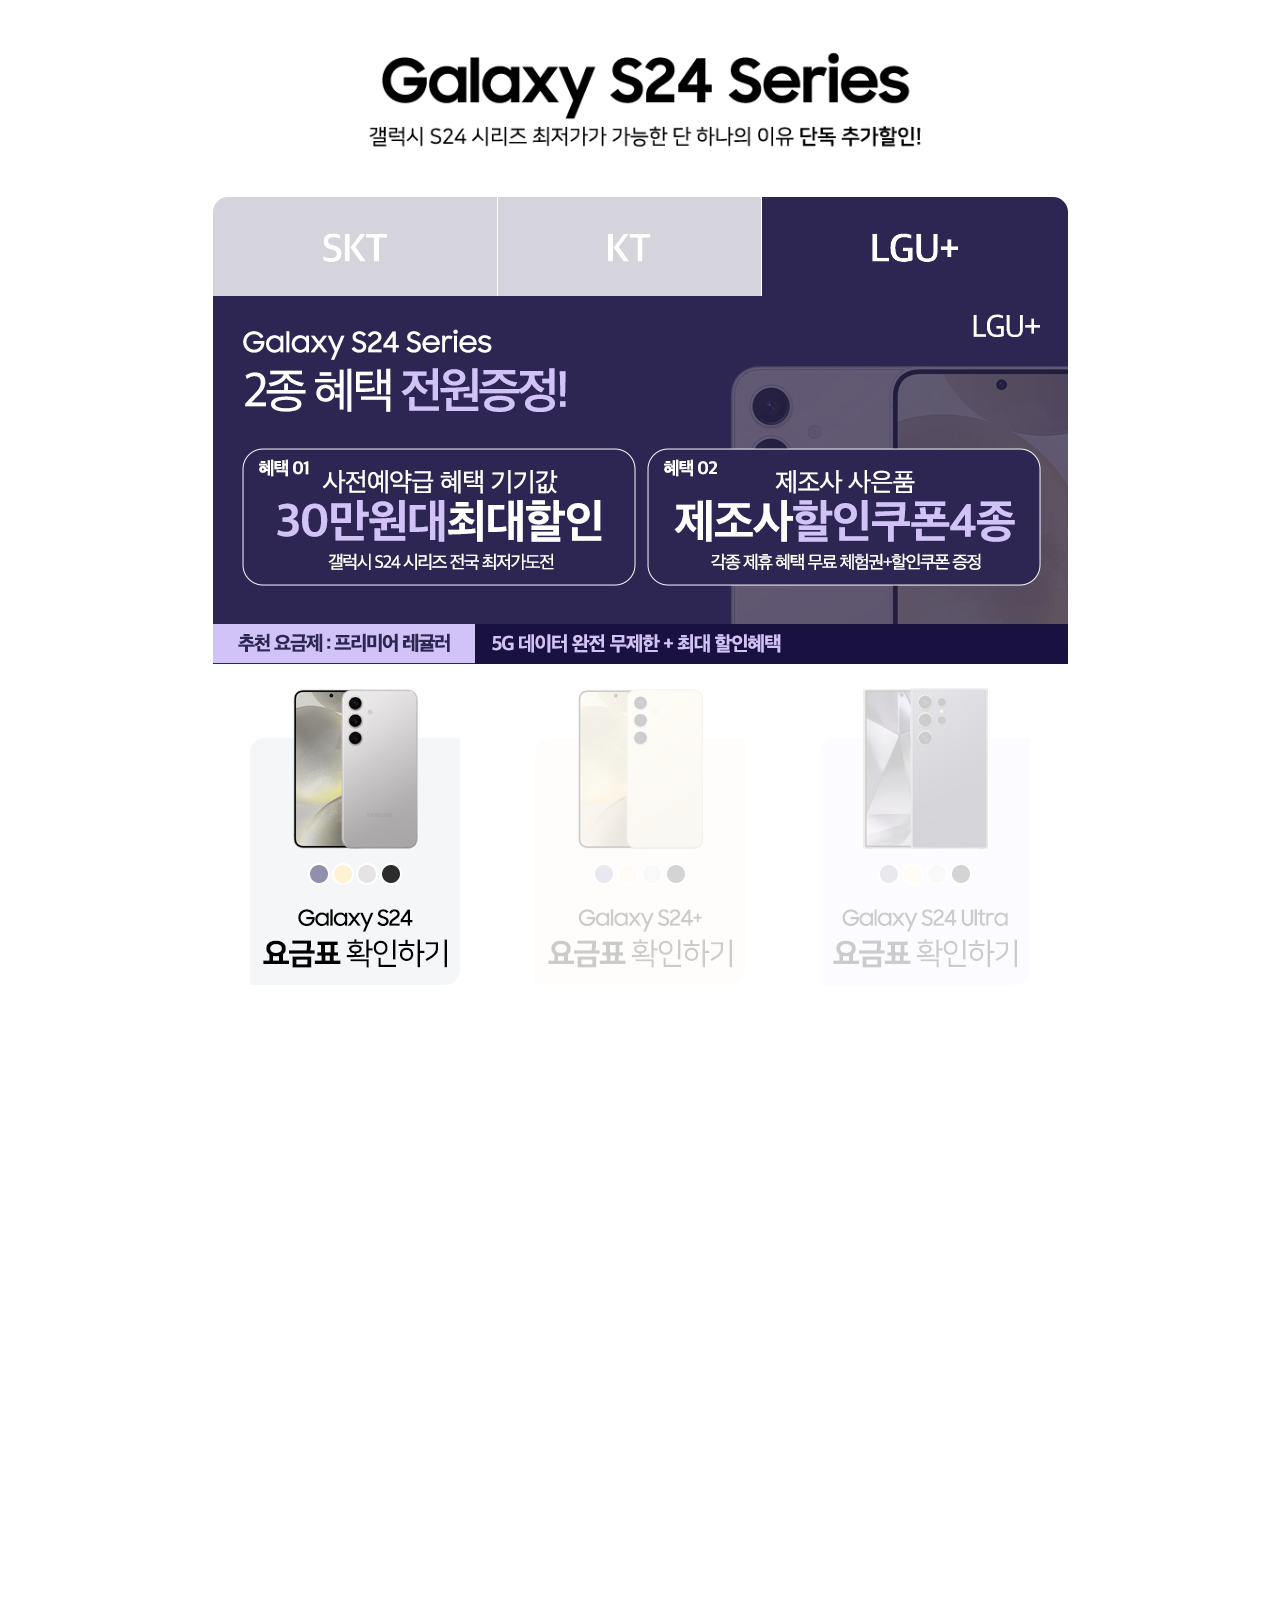
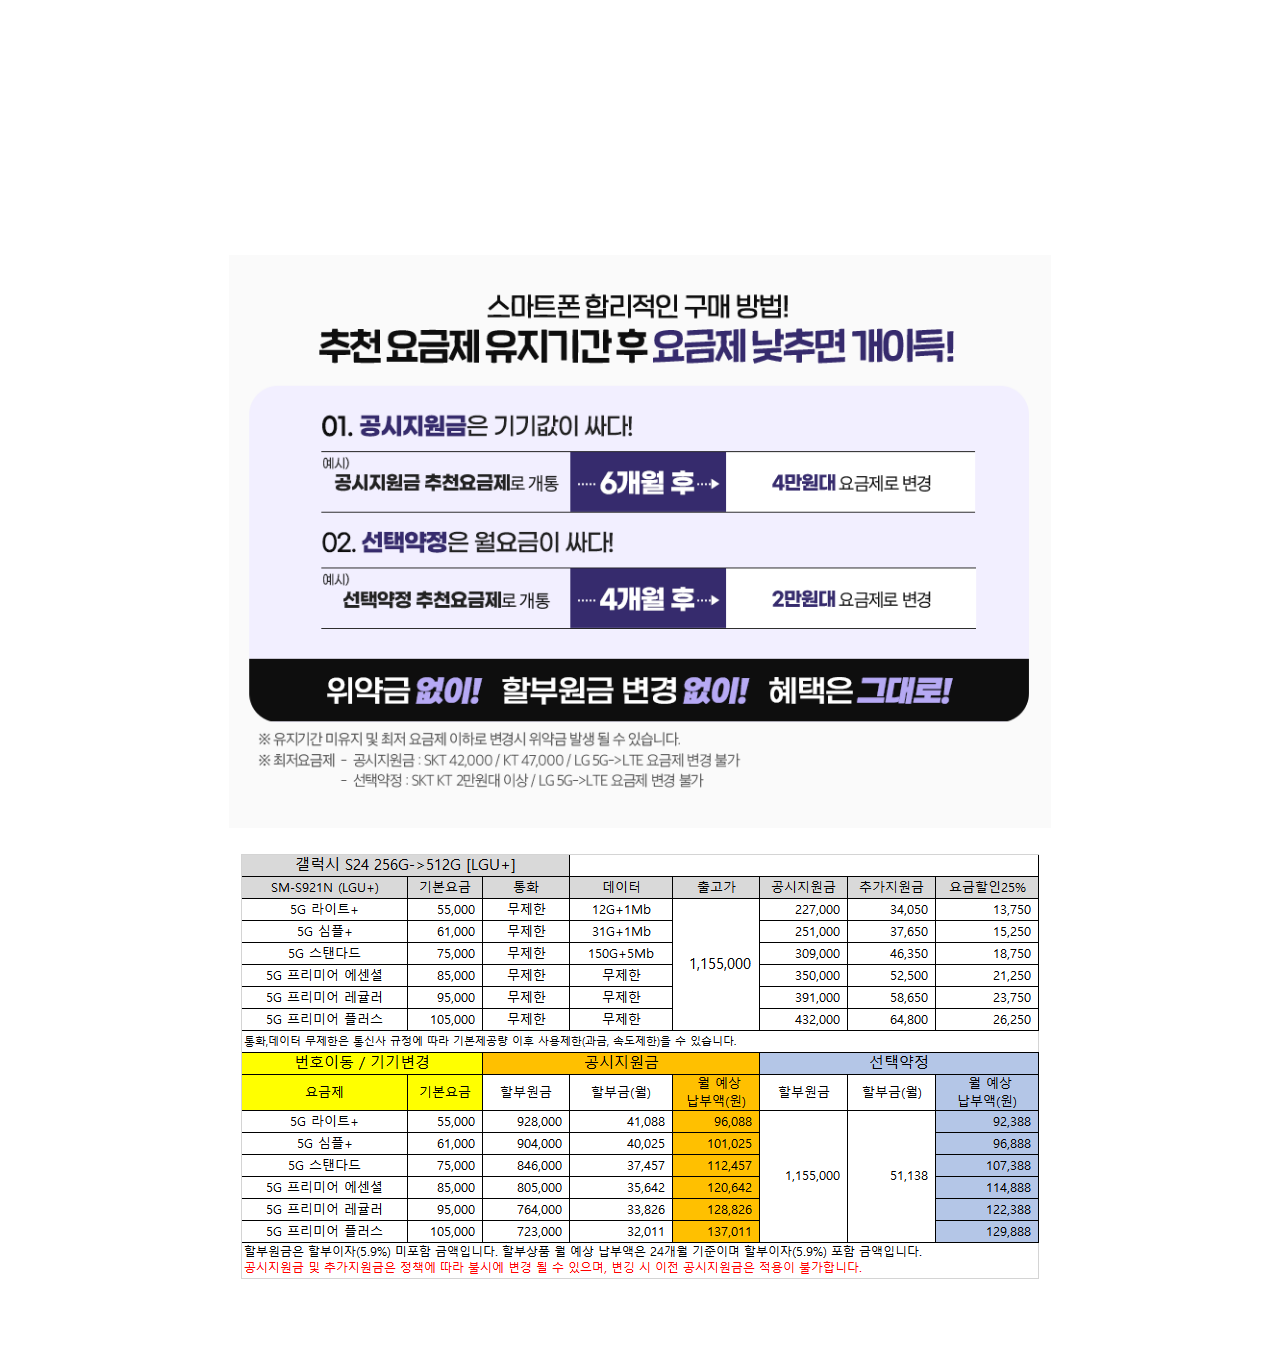
<file: index.html>
<!DOCTYPE html>
<html>
<head>
<meta charset="UTF-8">
<title>:: 갤럭시 S24 요금제 표 페이지(실 판매)</title>
<meta property="og:url" content="https://16479373587588.dbcart.net/">
<link href="https://stackpath.bootstrapcdn.com/bootstrap/4.1.0/css/bootstrap.min.css" rel="stylesheet">
<link rel="stylesheet" href="https://use.fontawesome.com/releases/v5.0.13/css/all.css">
<link rel="stylesheet" media="screen" href="css/style.css?v=2">
<link rel="stylesheet" href="/css/global.css?v=2.22">
<script language="javascript" type="text/javascript" src="/js/script.js?v=2.0.28"></script>
</head>
<body>
	<button onclick="topFunction()" id="btnToTop" style="display: none;"><i class="fa fa-chevron-up"></i></button>
	<div class="container-fluid">
		<div class="top-row">
			<img class="img-fluid" src="img/common/top.png">
		</div>
		<ul class="nav nav-tabs nav-telecom nav-fill">
			<li class="nav-item">
				<a class="nav-link" id="nav-tab-01" data-toggle="tab" href="#tab-01">
					<img id="imgTabSkt" src="img/common/tab_skt.png">
				</a>
			</li>
			<li class="nav-item active show">
				<a class="nav-link" id="nav-tab-02" data-toggle="tab" href="#tab-02">
					<img id="imgTabKt" src="img/common/tab_kt.png">
				</a>
			</li>
			<li class="nav-item">
				<a class="nav-link active show" id="nav-tab-03" data-toggle="tab" href="#tab-03">
					<img id="imgTabLgu" src="img/common/tab_lgu.png">
				</a>
			</li>
		</ul>
		<!-- ======= SKT 모델 선택 영역 ======= -->
		<div class="tab-content">
			<div class="tab-pane" id="tab-01">
				<div class="img-row mb-4">
					<img class="img-fluid img-banner-skt" src="img/common/banner_skt.png">
				</div>
				<ul class="nav nav-tabs nav-model nav-fill">
					<li class="nav-item">
						<a class="nav-link active show" id="nav-tab-011" data-toggle="tab" href="#tab-011">
							<img src="img/common/model_01.png">
						</a>
					</li>
					<li class="nav-item">
						<a class="nav-link" id="nav-tab-012" data-toggle="tab" href="#tab-012">
							<img src="img/common/model_02.png">
						</a>
					</li>
					<li class="nav-item">
						<a class="nav-link" id="nav-tab-013" data-toggle="tab" href="#tab-013">
							<img src="img/common/model_03.png">
						</a>
					</li>
				</ul>
				<!-- SKT 신청서 버튼 상단 이미지 -->
				<div class="img-info p-3">
					<img class="img-fluid" src="img/common/S-common.png?v=1">
				</div>
				<!-- <a class="a-link-app-skt" href="https://tgateapp.com/main/application.php?code=1123&amp;site=17" target="_blank">
					<button class="btn btn-app-link my-3">
						<img src="img/common/app_link_skt.png?v=1">
					</button>
				</a> -->
				<!--ADDED-->
				<!-- DELETE -->
				<iframe src="https://script.google.com/macros/s/AKfycbzLroC_itazSTEa9W3mshUk2MtHkgnTCIbG_6DYnfJid_U54qZzaI53IBmGlVTwXbxe/exec?company=SKT" style="width: 100%; min-height: 800px; border: none;"></iframe>
				<div class="img-info p-3">
					<img class="img-fluid" src="img/common/S-change.png?v=1">
				</div>
				<!-- SKT 전체 이미지 영역
				<div class="img-info p-3">
					<img class="img-fluid" src="img/common/S-main.png?v=1">
				</div>
				-->
				<!-- ======= SKT 요금제 표 영역 ======= -->
				<div class="tab-content">
					<div class="tab-pane fade active show" id="tab-011">
						<div class="img-plan-table">
							<div class="img-row">
								<img class="img-fluid" src="img/SKT/S_Charge_1.png?v=1">
								<br>
								<br>
								<!-- <img class="img-fluid" src="img/SKT/S_Charge_2.png?v=1"> -->
								<img class="img-fluid" src="img/SKT/S_Watch.png?v=1">
							</div>
						</div>
					</div>
					<div class="tab-pane fade" id="tab-012">
						<div class="img-row img-plan-table">
							<div class="img-row">
								<img class="img-fluid" src="img/SKT/S_Charge_3.png?v=1">
								<br>
								<br>
								<!-- <img class="img-fluid" src="img/SKT/S_Charge_4.png?v=1"> -->
								<img class="img-fluid" src="img/SKT/S_Watch.png?v=1">
							</div>
						</div>
					</div>
					<div class="tab-pane fade" id="tab-013">
						<div class="img-row img-plan-table">
							<div class="img-row">
								<img class="img-fluid" src="img/SKT/S_Charge_5.png?v=1">
								<br>
								<br>
								<!-- <img class="img-fluid" src="img/SKT/S_Charge_6.png?v=1"> -->
								<img class="img-fluid" src="img/SKT/S_Watch.png?v=1">
							</div>
						</div>
					</div>
				</div>
			</div>
			<!-- ======= KT 모델 선택 영역 ======= -->
			<div class="tab-pane" id="tab-02">
				<div class="img-row mb-4">
					<img class="img-fluid img-banner-kt" src="img/common/banner_kt.png">
				</div>
				<ul class="nav nav-tabs nav-model nav-fill">
					<li class="nav-item">
						<a class="nav-link active show" id="nav-tab-021" data-toggle="tab" href="#tab-021">
							<img src="img/common/model_01.png">
						</a>
					</li>
					<li class="nav-item">
						<a class="nav-link" id="nav-tab-022" data-toggle="tab" href="#tab-022">
							<img src="img/common/model_02.png">
						</a>
					</li>
					<li class="nav-item">
						<a class="nav-link" id="nav-tab-023" data-toggle="tab" href="#tab-023">
							<img src="img/common/model_03.png">
						</a>
					</li>
				</ul>
				<!-- KT 신청서 버튼 상단 이미지 -->
				<div class="img-info p-3">
					<img class="img-fluid" src="img/common/K-common.png?v=1">
				</div>
				<!--ADDED-->
				<iframe src="https://script.google.com/macros/s/AKfycbzLroC_itazSTEa9W3mshUk2MtHkgnTCIbG_6DYnfJid_U54qZzaI53IBmGlVTwXbxe/exec?company=KT" style="width: 100%; min-height: 800px; border: none;"></iframe>
				<div class="img-info p-3">
					<img class="img-fluid" src="img/common/K-change.png?v=1">
				</div>
				<!-- KT 전체 이미지 영역
				<div class="img-info p-3">
					<img class="img-fluid" src="img/common/K-main.png?v=1">
				</div>
				-->
				<!-- ======= KT 요금제 표 영역 ======= -->
				<div class="tab-content">
					<div class="tab-pane fade active show" id="tab-021">
						<div class="img-plan-table">
							<div class="img-row">
								<img class="img-fluid" src="img/KT/K_Charge_1.png?v=1">
								<br>
								<br>
								<!-- <img class="img-fluid" src="img/KT/K_Charge_2.png?v=1"> -->
								<img class="img-fluid" src="img/KT/K_Watch.png?v=1">
							</div>
						</div>
					</div>
					<div class="tab-pane fade" id="tab-022">
						<div class="img-row img-plan-table">
							<div class="img-row">
								<img class="img-fluid" src="img/KT/K_Charge_3.png?v=1">
								<br>
								<br>
								<!-- <img class="img-fluid" src="img/KT/K_Charge_4.png?v=1"> -->
								<img class="img-fluid" src="img/KT/K_Watch.png?v=1">
							</div>
						</div>
					</div>
					<div class="tab-pane fade" id="tab-023">
						<div class="img-row img-plan-table">
							<div class="img-row">
								<img class="img-fluid" src="img/KT/K_Charge_5.png?v=1">
								<br>
								<br>
								<!-- <img class="img-fluid" src="img/KT/K_Charge_6.png?v=1"> -->
								<img class="img-fluid" src="img/KT/K_Watch.png?v=1">
							</div>
						</div>
					</div>
				</div>
			</div>
			<!-- ======= LGU+ 모델 선택 영역 ======= -->
			<div class="tab-pane active show" id="tab-03">
				<div class="img-row mb-4">
					<img class="img-fluid img-banner-lgu" src="img/common/banner_lgu.png">
				</div>
				<ul class="nav nav-tabs nav-model nav-fill">
					<li class="nav-item active show">
						<a class="nav-link active show" id="nav-tab-031" data-toggle="tab" href="#tab-031">
							<img src="img/common/model_01.png">
						</a>
					</li>
					<li class="nav-item">
						<a class="nav-link" id="nav-tab-032" data-toggle="tab" href="#tab-032">
							<img src="img/common/model_02.png">
						</a>
					</li>
					<li class="nav-item">
						<a class="nav-link" id="nav-tab-033" data-toggle="tab" href="#tab-033">
							<img src="img/common/model_03.png">
						</a>
					</li>
				</ul>
				<!-- LGU+ 신청서 버튼 상단 이미지 -->
				<div class="img-info p-3">
					<img class="img-fluid" src="img/common/L-common.png?v=1">
				</div>
				<!--ADDED-->
				<iframe src="https://script.google.com/macros/s/AKfycbzLroC_itazSTEa9W3mshUk2MtHkgnTCIbG_6DYnfJid_U54qZzaI53IBmGlVTwXbxe/exec?company=LGU" style="width: 100%; min-height: 800px; border: none;"></iframe>
				<!-- <a class="a-link-app-lgu" href="https://tgateapp.com/main/application.php?code=1125&amp;site=17" target="_blank">
					<button class="btn btn-app-link my-3">
						<img src="img/common/app_link_lgu.png?v=1">
					</button>
				</a> -->
				<div class="img-info p-3">
					<img class="img-fluid" src="img/common/L-change.png?v=1">
				</div>
				<!-- LGU+ 전체 이미지 영역
				<div class="img-info p-3">
					<img class="img-fluid" src="img/common/L-main.png?v=1">
				</div>
				-->
				<!-- ======= LGU+ 요금제 표 영역 ======= -->
				<div class="tab-content">
					<div class="tab-pane fade active show" id="tab-031">
						<div class="img-plan-table">
							<div class="img-row">
								<img class="img-fluid" src="img/LGU/L_Charge_1.png?v=1">
								<br>
								<br>
								<!-- <img class="img-fluid" src="img/LGU/L_Charge_2.png?v=1"> -->
								<img class="img-fluid" src="img/LGU/L_Watch.png?v=1">
							</div>
						</div>
					</div>
					<div class="tab-pane fade" id="tab-032">
						<div class="img-row img-plan-table">
							<div class="img-row">
								<img class="img-fluid" src="img/LGU/L_Charge_3.png?v=1">
								<br>
								<br>
								<!-- <img class="img-fluid" src="img/LGU/L_Charge_4.png?v=1"> -->
								<img class="img-fluid" src="img/LGU/L_Watch.png?v=1">
							</div>
						</div>
					</div>
					<div class="tab-pane fade" id="tab-033">
						<div class="img-row img-plan-table">
							<div class="img-row">
								<img class="img-fluid" src="img/LGU/L_Charge_5.png?v=1">
								<br>
								<br>
								<!-- <img class="img-fluid" src="img/LGU/L_Charge_6.png?v=1"> -->
								<img class="img-fluid" src="img/LGU/L_Watch.png?v=1">
							</div>
						</div>
					</div>
				</div>
			</div>
		</div>
	</div>
	<script src="jquery-2.1.1.js"></script>
	<script src="https://stackpath.bootstrapcdn.com/bootstrap/4.1.0/js/bootstrap.min.js"></script>

	<script type="text/javascript">
		var topOffset;

		var getParam = function(key){
		    var _parammap = {};
		    document.location.search.replace(/\??(?:([^=]+)=([^&]*)&?)/g, function () {
		        function decode(s) {
		            return decodeURIComponent(s.split("+").join(" "));
		        }
		        _parammap[decode(arguments[1])] = decode(arguments[2]);
		    });
		    return _parammap[key];
		};

		$(function() {
			var code = getParam('site');
			if(code) {
				$('.a-link-app-skt').prop('href', 'https://tgateapp.com/main/application.php?code=1123&site=' + code);
				$('.a-link-app-kt').prop('href', 'https://tgateapp.com/main/application.php?code=1124&site=' + code);
				$('.a-link-app-lgu').prop('href', 'https://tgateapp.com/main/application.php?code=1125&site=' + code);
			}
			// }else{
			// 	$('.a-link-app-skt').hide();
			// 	$('.a-link-app-kt').hide();
			// 	$('.a-link-app-lgu').hide();
			// }

			console.log(code);

			if(code == 101) {
				$('.img-banner-skt').prop('src', 'img/common/banner_skt_101.png');
				$('.img-banner-kt').prop('src', 'img/common/banner_kt_101.png');
				$('.img-banner-lgu').prop('src', 'img/common/banner_lgu_101.png');
			}else{
				$('.img-banner-skt').prop('src', 'img/common/banner_skt.png');
				$('.img-banner-kt').prop('src', 'img/common/banner_kt.png');
				$('.img-banner-lgu').prop('src', 'img/common/banner_lgu.png');
			}

			topOffset = $( '.container-fluid' ).offset();
			window.onscroll = function() {scrollFunction()};
		});

		function scrollFunction() {
			if (document.body.scrollTop > 20 || document.documentElement.scrollTop > 20) {
				$("#btnToTop").fadeIn("slow");
			} else {
				$("#btnToTop").fadeOut("slow");
			}
		}

		function topFunction() {
			document.body.scrollTop = 0;
			document.documentElement.scrollTop = 0;
		}
	</script>

</body>
</html>
</file>
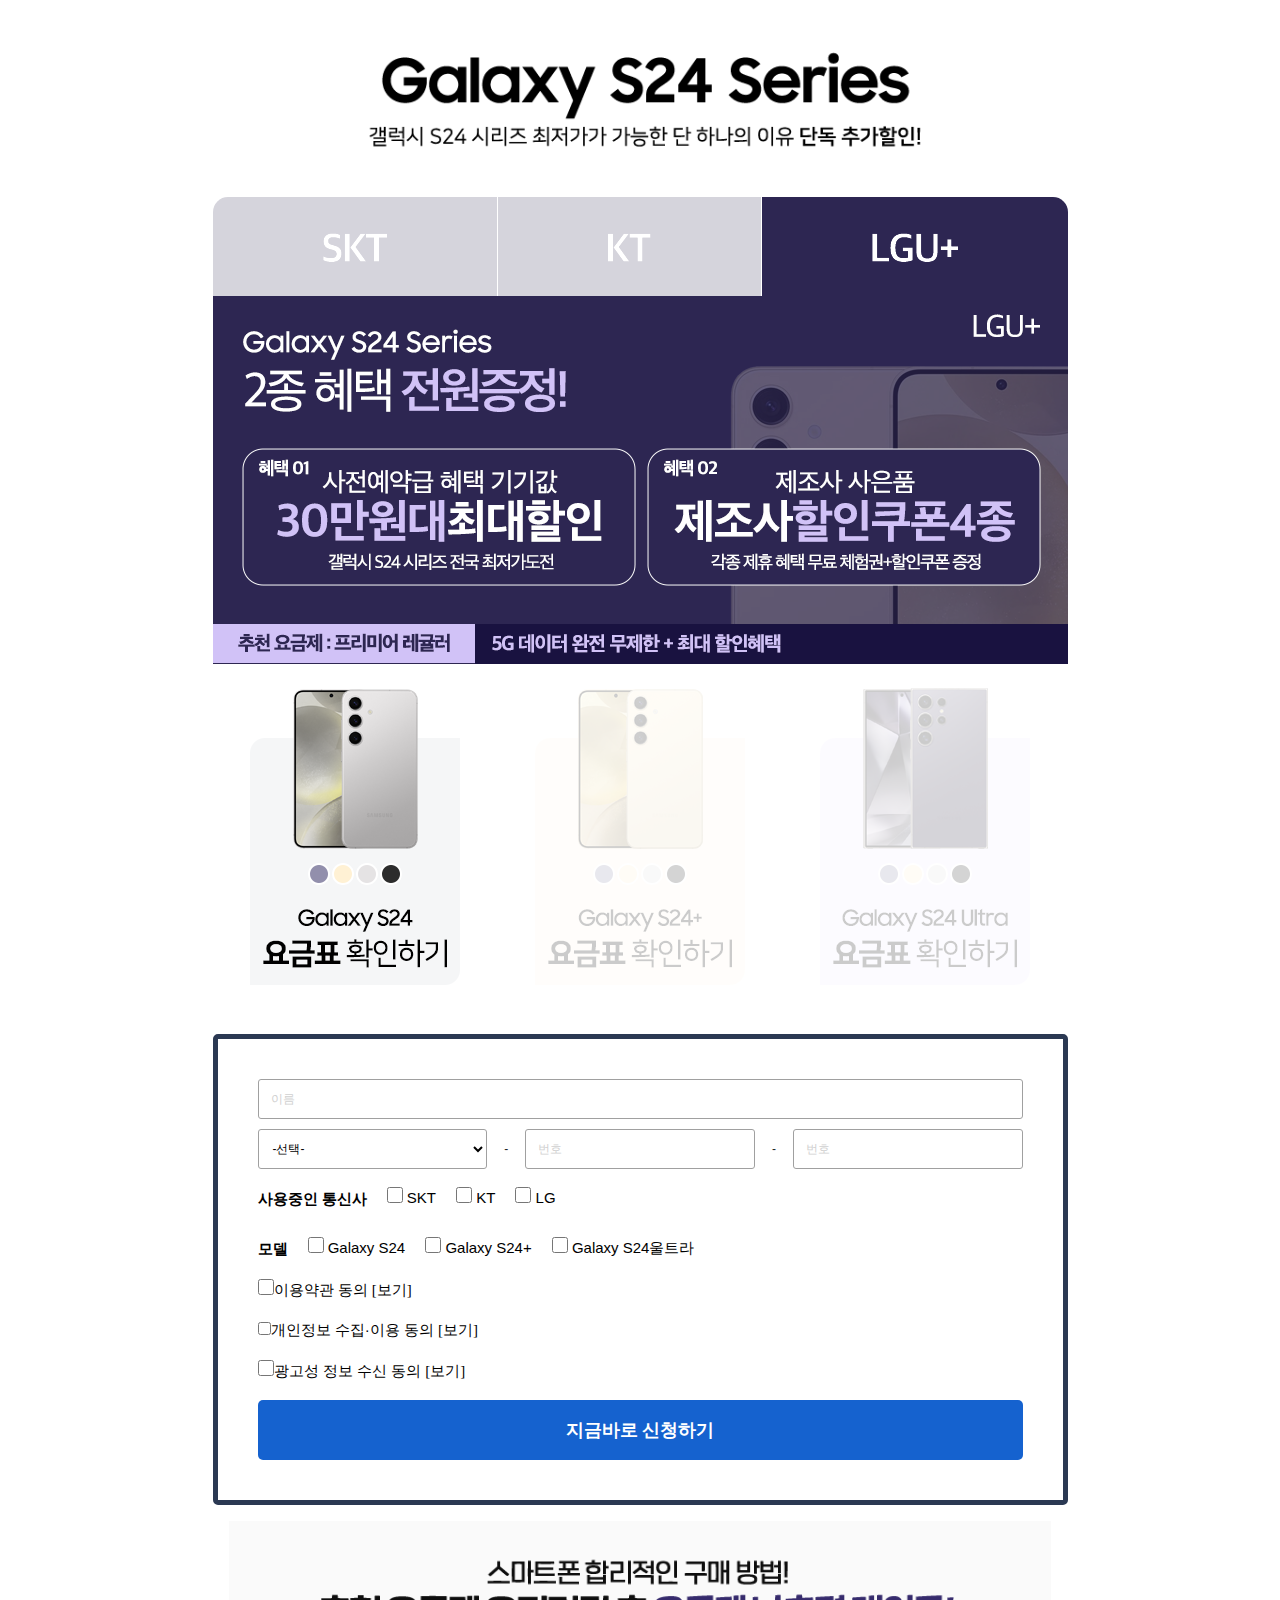
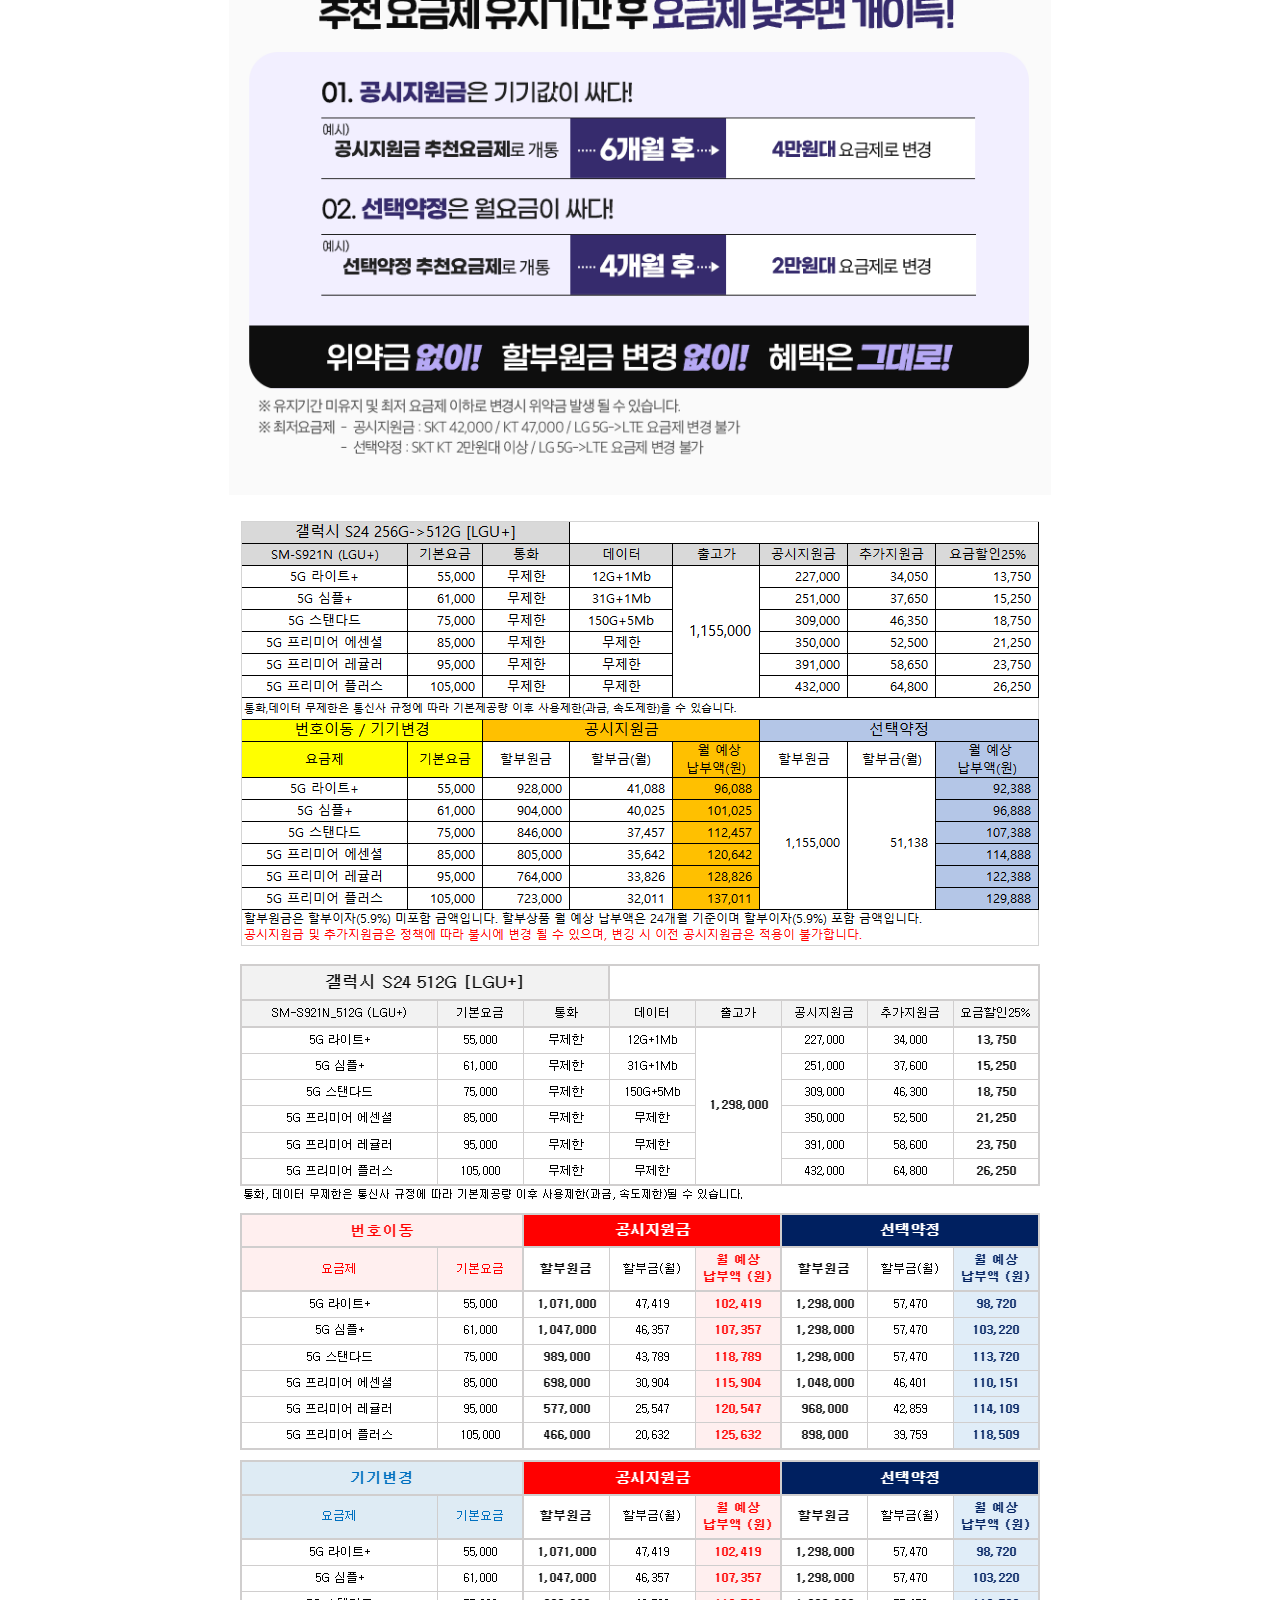
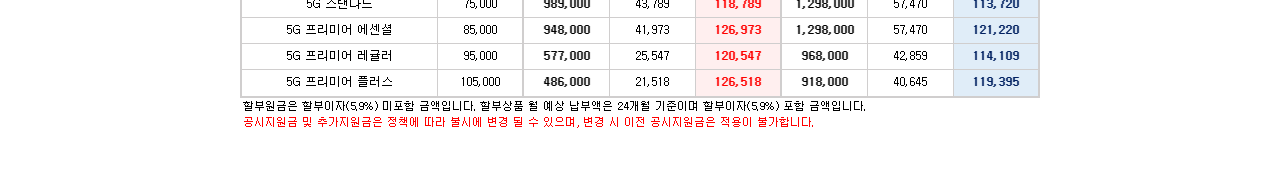
<file: details.html>
<!DOCTYPE html>
<html>
<head>
<meta charset="UTF-8">
<title>:: 갤럭시 S24 요금제 표 페이지(실 판매)</title>
<meta property="og:url" content="https://16479373587588.dbcart.net/">
<link href="https://stackpath.bootstrapcdn.com/bootstrap/4.1.0/css/bootstrap.min.css" rel="stylesheet">
<link rel="stylesheet" href="https://use.fontawesome.com/releases/v5.0.13/css/all.css">
<link rel="stylesheet" media="screen" href="css/style.css?v=2">
<link rel="stylesheet" href="/css/global.css?v=2.22">
<script language="javascript" type="text/javascript" src="/js/script.js?v=2.0.28"></script>
</head>
<body>
    <button onclick="topFunction()" id="btnToTop" style="display: none;"><i class="fa fa-chevron-up"></i></button>
	<div class="container-fluid">
		<div class="top-row">
			<img class="img-fluid" src="img/common/top.png">
		</div>
		<ul class="nav nav-tabs nav-telecom nav-fill">
			<li class="nav-item">
				<a class="nav-link" id="nav-tab-01" data-toggle="tab" href="#tab-01">
					<img id="imgTabSkt" src="img/common/tab_skt.png">
				</a>
			</li>
			<li class="nav-item active show">
				<a class="nav-link" id="nav-tab-02" data-toggle="tab" href="#tab-02">
					<img id="imgTabKt" src="img/common/tab_kt.png">
				</a>
			</li>
			<li class="nav-item">
				<a class="nav-link active show" id="nav-tab-03" data-toggle="tab" href="#tab-03">
					<img id="imgTabLgu" src="img/common/tab_lgu.png">
				</a>
			</li>
		</ul>
		<!-- ======= SKT 모델 선택 영역 ======= -->
		<div class="tab-content">
			<div class="tab-pane" id="tab-01">
				<div class="img-row mb-4">
					<img class="img-fluid img-banner-skt" src="img/common/banner_skt.png">
				</div>
				<ul class="nav nav-tabs nav-model nav-fill">
					<li class="nav-item">
						<a class="nav-link active show" id="nav-tab-011" data-toggle="tab" href="#tab-011">
							<img src="img/common/model_01.png">
						</a>
					</li>
					<li class="nav-item">
						<a class="nav-link" id="nav-tab-012" data-toggle="tab" href="#tab-012">
							<img src="img/common/model_02.png">
						</a>
					</li>
					<li class="nav-item">
						<a class="nav-link" id="nav-tab-013" data-toggle="tab" href="#tab-013">
							<img src="img/common/model_03.png">
						</a>
					</li>
				</ul>
				<!-- SKT 신청서 버튼 상단 이미지 -->
				<div class="img-info p-3">
					<img class="img-fluid" src="img/common/S-common.png?v=1">
				</div>
				<!-- <a class="a-link-app-skt" href="https://tgateapp.com/main/application.php?code=1123&amp;site=17" target="_blank">
					<button class="btn btn-app-link my-3">
						<img src="img/common/app_link_skt.png?v=1">
					</button>
				</a> -->
				<!--ADDED-->
				<div class="Input_width_Size_Box_In From_Background_Color1 From_Round_Color8">

					<form name="request_1_form" method="post" action="https://16479373587588.dbcart.net/index.html">
					<input name="Mode_value" type="hidden" value="Write_now">
					<input name="g" type="hidden" value="">
							<input name="tk" type="hidden" value="170710137188121">
					<input name="fcn" type="hidden" value="1">
				
						<div class="main_global">
							<input name="input_check_0" type="hidden" value="1">
							<input name="input_title_0" type="hidden" value="이름">
							<input name="input_type_0" type="hidden" value="0">
			
									<div><input name="input_0" type="text" autocomplete="off" value="" class="input_style" placeholder="이름" onblur="if(this.value){this.style.backgroundColor='#FAFFBD';}else{this.style.backgroundColor='';}"></div>
								</div>
				
						<div class="main_global">
							<input name="input_check_1" type="hidden" value="1">
							<input name="input_title_1" type="hidden" value="번호">
							<input name="input_type_1" type="hidden" value="8">
			
							<div class="Global_layout_three_box">
							<select name="input_0_1" placeholder="번호" class="Global_layout_form_box" onchange="request_1_form.input_1_1.focus();" onblur="if(this.value){this.style.backgroundColor='#FAFFBD';}else{this.style.backgroundColor='';}">
							<option value="">-선택-</option>
			<option value="010">010</option><option value="011">011</option><option value="016">016</option><option value="017">017</option><option value="018">018</option><option value="019">019</option>				</select></div>
							<div class="Global_layout_ken_5percent">-</div>
							<div class="Global_layout_three_box">
								<input name="input_1_1" type="text" value="" onkeyup="Auto_focus_set(this.value,4,request_1_form.input_2_1)" maxlength="4" class="Global_layout_form_box" placeholder="번호" pattern="[0-9]*" inputmode="numeric" min="0" onblur="if(this.value){this.style.backgroundColor='#FAFFBD';}else{this.style.backgroundColor='';}">
							</div>
							<div class="Global_layout_ken_5percent">-</div>
							<div class="Global_layout_three_box">
								<input name="input_2_1" type="text" value="" maxlength="4" class="Global_layout_form_box" placeholder="번호" onkeyup="Max_length_set(this,4);" pattern="[0-9]*" inputmode="numeric" min="0" onblur="if(this.value){this.style.backgroundColor='#FAFFBD';}else{this.style.backgroundColor='';}">
							</div>
							<div class="clearfix"></div>
					</div>
				
						<div class="main_global">
							<input name="input_check_2" type="hidden" value="1">
							<input name="input_title_2" type="hidden" value="사용중인 통신사">
							<input name="input_type_2" type="hidden" value="3">
			
							<div class="input_check_radio_title Color_Box">사용중인 통신사</div>
			
			
							<div class="input_check_radio_contents">
								<div class="float_left of-h">
									<ul>
										<li class="float_left checks_15 Color_Box" style="padding-right:20px;"><input name="input_0_2" id="id_1_input_0_2" type="checkbox" value="SKT" placeholder="사용중인 통신사" class="input_checkbox_style" onblur="if(this.value){this.style.backgroundColor='#FAFFBD';}else{this.style.backgroundColor='';}"> <label for="id_1_input_0_2">SKT</label></li>
									</ul>
								</div>
								<div class="float_left of-h">
									<ul>
										<li class="float_left checks_15 Color_Box" style="padding-right:20px;"><input name="input_1_2" id="id_1_input_1_2" type="checkbox" value="KT" placeholder="사용중인 통신사" class="input_checkbox_style" onblur="if(this.value){this.style.backgroundColor='#FAFFBD';}else{this.style.backgroundColor='';}"> <label for="id_1_input_1_2">KT</label></li>
									</ul>
								</div>
								<div class="float_left of-h">
									<ul>
										<li class="float_left checks_15 Color_Box" style="padding-right:20px;"><input name="input_2_2" id="id_1_input_2_2" type="checkbox" value="LG" placeholder="사용중인 통신사" class="input_checkbox_style" onblur="if(this.value){this.style.backgroundColor='#FAFFBD';}else{this.style.backgroundColor='';}"> <label for="id_1_input_2_2">LG</label></li>
									</ul>
								</div>
							</div>
							<div class="clearfix"></div>
							<input name="input_count_2" type="hidden" value="3">
					</div>
				
						<div class="main_global">
							<input name="input_check_3" type="hidden" value="1">
							<input name="input_title_3" type="hidden" value="모델">
							<input name="input_type_3" type="hidden" value="3">
			
							<div class="input_check_radio_title Color_Box">모델</div>
			
			
							<div class="input_check_radio_contents">
								<div class="float_left of-h">
									<ul>
										<li class="float_left checks_15 Color_Box" style="padding-right:20px;"><input name="input_0_3" id="id_1_input_0_3" type="checkbox" value="Galaxy S24" placeholder="모델" class="input_checkbox_style" onblur="if(this.value){this.style.backgroundColor='#FAFFBD';}else{this.style.backgroundColor='';}"> <label for="id_1_input_0_3">Galaxy S24</label></li>
									</ul>
								</div>
								<div class="float_left of-h">
									<ul>
										<li class="float_left checks_15 Color_Box" style="padding-right:20px;"><input name="input_1_3" id="id_1_input_1_3" type="checkbox" value="Galaxy S24+" placeholder="모델" class="input_checkbox_style" onblur="if(this.value){this.style.backgroundColor='#FAFFBD';}else{this.style.backgroundColor='';}"> <label for="id_1_input_1_3">Galaxy S24+</label></li>
									</ul>
								</div>
								<div class="float_left of-h">
									<ul>
										<li class="float_left checks_15 Color_Box" style="padding-right:20px;"><input name="input_2_3" id="id_1_input_2_3" type="checkbox" value="Galaxy S24울트라" placeholder="모델" class="input_checkbox_style" onblur="if(this.value){this.style.backgroundColor='#FAFFBD';}else{this.style.backgroundColor='';}"> <label for="id_1_input_2_3">Galaxy S24울트라</label></li>
									</ul>
								</div>
							</div>
							<div class="clearfix"></div>
							<input name="input_count_3" type="hidden" value="3">
					</div>
					<div class="main_global blank_hidden">
						<ul>
							<li class="float_left checks_15 Color_Box"><input name="check_agree" id="id_1_input_check_agree" type="checkbox" class="input_checkbox_style" value="1"><label for="id_1_input_check_agree">이용약관 동의</label> <a href="#" onclick="On_off_layer('agree_1');return false;" class="Color_Box">[보기]</a></li>
						</ul>
					</div>
					<div id="agree_1" class="main_policy">
						<textarea class="textarea_style" readonly="">제 1 장 총칙
			
			제 1 조 (목적) 이 약관은 이페이지의 이용에 관한 조건 및 절차와 기타 필요한 사항을 규정 하는 것을 목적으로 합니다.
			
			제 2 조 (용어의 정의) 이 약관에서 사용하는 용어의 정의는 다음과 같습니다.
			
			제 3 조 (약관의 효력과 변경)
			
			제 4 조 (약관외 준칙) 이 약관에 명시되지 않은 사항이 관계 법령에 규정되어 있을 경우 그 규정에 따르며,그렇지 않은 경우에는 일반적인 관례에 따릅니다.
			
			제 5 조 (적용범위)
			
			제 2 장 서비스 이용 계약
			
			제 6 조 (이용계약의 성립)
			
			제 7 조 (이용계약 승인의 유보)
			
			제 3 장 서비스의 이용
			
			제 8 조 (서비스 이용시간) 
			
			제 9 조 (이용계약의 해지 및 서비스 이용의 제한)
			
			제 10 조 (이용자 게시물의 삭제 이용 제한)
			
			제 11 조 (서비스의 중지 및 제한)
			
			제 4 장 의무
			
			제 12 조 (시스템의 의무)
			
			제 12조의 1 (개인정보보호)
			
			제 13 조 (이용자의 의무)
			
			제 13 조의 1 (입력정보등)
			
			제 5 장 저작권 및 면책
			
			제 14 조 (게재된 자료에 대한 권리) 
			
			제 15 조 (면책) </textarea>
					</div>	
					<div class="main_global blank_hidden">
						<ul>
							<li class="float_left checks_15 Color_Box"><input name="check_policy" id="id_1_input_check_policy" type="checkbox" value="1"><label for="id_1_input_check_policy">개인정보 수집·이용 동의</label> <a href="#" onclick="On_off_layer('policy_1');return false;" class="Color_Box">[보기]</a></li>
						</ul>
					</div>
					<div id="policy_1" class="main_policy">
						<textarea class="textarea_style" readonly="">개인정보취급방침은 다음과 같은 내용을 담고 있습니다.
			
			가. 수집하는 개인정보 항목 및 수집방법
			- 신청자 이름, 핸드폰
			
			나. 개인정보의 수집 및 이용목적
			수집한 개인정보를 다음의 목적을 위해 활용합니다.
			- 담당자들의 전화 상담
			
			다. 수집한 개인정보의 보유 및 이용기간
			- 원칙적으로 개인정보 수집 및 이용목적이 달성된 후에는 해당 정보를 지체 없이 파기합니다.</textarea>
					</div>	
					<div class="main_global blank_hidden">
						<ul>
							<li class="float_left checks_15 Color_Box"><input name="check_adspam" id="id_1_input_check_adspam" type="checkbox" class="input_checkbox_style" value="1"><label for="id_1_input_check_adspam">광고성 정보 수신 동의</label> <a href="#" onclick="On_off_layer('adspam_1');return false;" class="Color_Box">[보기]</a></li>
						</ul>
					</div>
					<div id="adspam_1" class="main_policy">
						<textarea class="textarea_style" readonly="">수집된 개인정보를 이용하여 각종 서비스, 이벤트 안내 목적으로 본인에게 정보, 광고를 전화, SMS, MMS 등의 방법으로 전달합니다</textarea>
					</div>	
			
			
					<div class="main_button bg_color_box1"><a href="#" onclick="Request_input_check(request_1_form);return false;">지금바로 신청하기</a></div>
				</form></div>
				<div class="img-info p-3">
					<img class="img-fluid" src="img/common/S-change.png?v=1">
				</div>
				<!-- SKT 전체 이미지 영역
				<div class="img-info p-3">
					<img class="img-fluid" src="img/common/S-main.png?v=1">
				</div>
				-->
				<!-- ======= SKT 요금제 표 영역 ======= -->
				<div class="tab-content">
					<div class="tab-pane fade active show" id="tab-011">
						<div class="img-plan-table">
							<div class="img-row">
								<img class="img-fluid" src="img/SKT/S_Charge_1.png?v=1">
								<br>
								<br>
								<img class="img-fluid" src="img/SKT/S_Charge_2.png?v=1">
								<img class="img-fluid" src="img/SKT/S_Watch.png?v=1">
							</div>
						</div>
					</div>
					<div class="tab-pane fade" id="tab-012">
						<div class="img-row img-plan-table">
							<div class="img-row">
								<img class="img-fluid" src="img/SKT/S_Charge_3.png?v=1">
								<br>
								<br>
								<img class="img-fluid" src="img/SKT/S_Charge_4.png?v=1">
								<img class="img-fluid" src="img/SKT/S_Watch.png?v=1">
							</div>
						</div>
					</div>
					<div class="tab-pane fade" id="tab-013">
						<div class="img-row img-plan-table">
							<div class="img-row">
								<img class="img-fluid" src="img/SKT/S_Charge_5.png?v=1">
								<br>
								<br>
								<img class="img-fluid" src="img/SKT/S_Charge_6.png?v=1">
								<img class="img-fluid" src="img/SKT/S_Watch.png?v=1">
							</div>
						</div>
					</div>
				</div>
			</div>
			<!-- ======= KT 모델 선택 영역 ======= -->
			<div class="tab-pane" id="tab-02">
				<div class="img-row mb-4">
					<img class="img-fluid img-banner-kt" src="img/common/banner_kt.png">
				</div>
				<ul class="nav nav-tabs nav-model nav-fill">
					<li class="nav-item">
						<a class="nav-link active show" id="nav-tab-021" data-toggle="tab" href="#tab-021">
							<img src="img/common/model_01.png">
						</a>
					</li>
					<li class="nav-item">
						<a class="nav-link" id="nav-tab-022" data-toggle="tab" href="#tab-022">
							<img src="img/common/model_02.png">
						</a>
					</li>
					<li class="nav-item">
						<a class="nav-link" id="nav-tab-023" data-toggle="tab" href="#tab-023">
							<img src="img/common/model_03.png">
						</a>
					</li>
				</ul>
				<!-- KT 신청서 버튼 상단 이미지 -->
				<div class="img-info p-3">
					<img class="img-fluid" src="img/common/K-common.png?v=1">
				</div>
				<!--ADDED-->
				<div class="Input_width_Size_Box_In From_Background_Color1 From_Round_Color8">

					<form name="request_1_form" method="post" action="https://16479373587588.dbcart.net/index.html">
					<input name="Mode_value" type="hidden" value="Write_now">
					<input name="g" type="hidden" value="">
							<input name="tk" type="hidden" value="170710137188121">
					<input name="fcn" type="hidden" value="1">
				
						<div class="main_global">
							<input name="input_check_0" type="hidden" value="1">
							<input name="input_title_0" type="hidden" value="이름">
							<input name="input_type_0" type="hidden" value="0">
			
									<div><input name="input_0" type="text" autocomplete="off" value="" class="input_style" placeholder="이름" onblur="if(this.value){this.style.backgroundColor='#FAFFBD';}else{this.style.backgroundColor='';}"></div>
								</div>
				
						<div class="main_global">
							<input name="input_check_1" type="hidden" value="1">
							<input name="input_title_1" type="hidden" value="번호">
							<input name="input_type_1" type="hidden" value="8">
			
							<div class="Global_layout_three_box">
							<select name="input_0_1" placeholder="번호" class="Global_layout_form_box" onchange="request_1_form.input_1_1.focus();" onblur="if(this.value){this.style.backgroundColor='#FAFFBD';}else{this.style.backgroundColor='';}">
							<option value="">-선택-</option>
			<option value="010">010</option><option value="011">011</option><option value="016">016</option><option value="017">017</option><option value="018">018</option><option value="019">019</option>				</select></div>
							<div class="Global_layout_ken_5percent">-</div>
							<div class="Global_layout_three_box">
								<input name="input_1_1" type="text" value="" onkeyup="Auto_focus_set(this.value,4,request_1_form.input_2_1)" maxlength="4" class="Global_layout_form_box" placeholder="번호" pattern="[0-9]*" inputmode="numeric" min="0" onblur="if(this.value){this.style.backgroundColor='#FAFFBD';}else{this.style.backgroundColor='';}">
							</div>
							<div class="Global_layout_ken_5percent">-</div>
							<div class="Global_layout_three_box">
								<input name="input_2_1" type="text" value="" maxlength="4" class="Global_layout_form_box" placeholder="번호" onkeyup="Max_length_set(this,4);" pattern="[0-9]*" inputmode="numeric" min="0" onblur="if(this.value){this.style.backgroundColor='#FAFFBD';}else{this.style.backgroundColor='';}">
							</div>
							<div class="clearfix"></div>
					</div>
				
						<div class="main_global">
							<input name="input_check_2" type="hidden" value="1">
							<input name="input_title_2" type="hidden" value="사용중인 통신사">
							<input name="input_type_2" type="hidden" value="3">
			
							<div class="input_check_radio_title Color_Box">사용중인 통신사</div>
			
			
							<div class="input_check_radio_contents">
								<div class="float_left of-h">
									<ul>
										<li class="float_left checks_15 Color_Box" style="padding-right:20px;"><input name="input_0_2" id="id_1_input_0_2" type="checkbox" value="SKT" placeholder="사용중인 통신사" class="input_checkbox_style" onblur="if(this.value){this.style.backgroundColor='#FAFFBD';}else{this.style.backgroundColor='';}"> <label for="id_1_input_0_2">SKT</label></li>
									</ul>
								</div>
								<div class="float_left of-h">
									<ul>
										<li class="float_left checks_15 Color_Box" style="padding-right:20px;"><input name="input_1_2" id="id_1_input_1_2" type="checkbox" value="KT" placeholder="사용중인 통신사" class="input_checkbox_style" onblur="if(this.value){this.style.backgroundColor='#FAFFBD';}else{this.style.backgroundColor='';}"> <label for="id_1_input_1_2">KT</label></li>
									</ul>
								</div>
								<div class="float_left of-h">
									<ul>
										<li class="float_left checks_15 Color_Box" style="padding-right:20px;"><input name="input_2_2" id="id_1_input_2_2" type="checkbox" value="LG" placeholder="사용중인 통신사" class="input_checkbox_style" onblur="if(this.value){this.style.backgroundColor='#FAFFBD';}else{this.style.backgroundColor='';}"> <label for="id_1_input_2_2">LG</label></li>
									</ul>
								</div>
							</div>
							<div class="clearfix"></div>
							<input name="input_count_2" type="hidden" value="3">
					</div>
				
						<div class="main_global">
							<input name="input_check_3" type="hidden" value="1">
							<input name="input_title_3" type="hidden" value="모델">
							<input name="input_type_3" type="hidden" value="3">
			
							<div class="input_check_radio_title Color_Box">모델</div>
			
			
							<div class="input_check_radio_contents">
								<div class="float_left of-h">
									<ul>
										<li class="float_left checks_15 Color_Box" style="padding-right:20px;"><input name="input_0_3" id="id_1_input_0_3" type="checkbox" value="Galaxy S24" placeholder="모델" class="input_checkbox_style" onblur="if(this.value){this.style.backgroundColor='#FAFFBD';}else{this.style.backgroundColor='';}"> <label for="id_1_input_0_3">Galaxy S24</label></li>
									</ul>
								</div>
								<div class="float_left of-h">
									<ul>
										<li class="float_left checks_15 Color_Box" style="padding-right:20px;"><input name="input_1_3" id="id_1_input_1_3" type="checkbox" value="Galaxy S24+" placeholder="모델" class="input_checkbox_style" onblur="if(this.value){this.style.backgroundColor='#FAFFBD';}else{this.style.backgroundColor='';}"> <label for="id_1_input_1_3">Galaxy S24+</label></li>
									</ul>
								</div>
								<div class="float_left of-h">
									<ul>
										<li class="float_left checks_15 Color_Box" style="padding-right:20px;"><input name="input_2_3" id="id_1_input_2_3" type="checkbox" value="Galaxy S24울트라" placeholder="모델" class="input_checkbox_style" onblur="if(this.value){this.style.backgroundColor='#FAFFBD';}else{this.style.backgroundColor='';}"> <label for="id_1_input_2_3">Galaxy S24울트라</label></li>
									</ul>
								</div>
							</div>
							<div class="clearfix"></div>
							<input name="input_count_3" type="hidden" value="3">
					</div>
					<div class="main_global blank_hidden">
						<ul>
							<li class="float_left checks_15 Color_Box"><input name="check_agree" id="id_1_input_check_agree" type="checkbox" class="input_checkbox_style" value="1"><label for="id_1_input_check_agree">이용약관 동의</label> <a href="#" onclick="On_off_layer('agree_1');return false;" class="Color_Box">[보기]</a></li>
						</ul>
					</div>
					<div id="agree_1" class="main_policy">
						<textarea class="textarea_style" readonly="">제 1 장 총칙
			
			제 1 조 (목적) 이 약관은 이페이지의 이용에 관한 조건 및 절차와 기타 필요한 사항을 규정 하는 것을 목적으로 합니다.
			
			제 2 조 (용어의 정의) 이 약관에서 사용하는 용어의 정의는 다음과 같습니다.
			
			제 3 조 (약관의 효력과 변경)
			
			제 4 조 (약관외 준칙) 이 약관에 명시되지 않은 사항이 관계 법령에 규정되어 있을 경우 그 규정에 따르며,그렇지 않은 경우에는 일반적인 관례에 따릅니다.
			
			제 5 조 (적용범위)
			
			제 2 장 서비스 이용 계약
			
			제 6 조 (이용계약의 성립)
			
			제 7 조 (이용계약 승인의 유보)
			
			제 3 장 서비스의 이용
			
			제 8 조 (서비스 이용시간) 
			
			제 9 조 (이용계약의 해지 및 서비스 이용의 제한)
			
			제 10 조 (이용자 게시물의 삭제 이용 제한)
			
			제 11 조 (서비스의 중지 및 제한)
			
			제 4 장 의무
			
			제 12 조 (시스템의 의무)
			
			제 12조의 1 (개인정보보호)
			
			제 13 조 (이용자의 의무)
			
			제 13 조의 1 (입력정보등)
			
			제 5 장 저작권 및 면책
			
			제 14 조 (게재된 자료에 대한 권리) 
			
			제 15 조 (면책) </textarea>
					</div>	
					<div class="main_global blank_hidden">
						<ul>
							<li class="float_left checks_15 Color_Box"><input name="check_policy" id="id_1_input_check_policy" type="checkbox" value="1"><label for="id_1_input_check_policy">개인정보 수집·이용 동의</label> <a href="#" onclick="On_off_layer('policy_1');return false;" class="Color_Box">[보기]</a></li>
						</ul>
					</div>
					<div id="policy_1" class="main_policy">
						<textarea class="textarea_style" readonly="">개인정보취급방침은 다음과 같은 내용을 담고 있습니다.
			
			가. 수집하는 개인정보 항목 및 수집방법
			- 신청자 이름, 핸드폰
			
			나. 개인정보의 수집 및 이용목적
			수집한 개인정보를 다음의 목적을 위해 활용합니다.
			- 담당자들의 전화 상담
			
			다. 수집한 개인정보의 보유 및 이용기간
			- 원칙적으로 개인정보 수집 및 이용목적이 달성된 후에는 해당 정보를 지체 없이 파기합니다.</textarea>
					</div>	
					<div class="main_global blank_hidden">
						<ul>
							<li class="float_left checks_15 Color_Box"><input name="check_adspam" id="id_1_input_check_adspam" type="checkbox" class="input_checkbox_style" value="1"><label for="id_1_input_check_adspam">광고성 정보 수신 동의</label> <a href="#" onclick="On_off_layer('adspam_1');return false;" class="Color_Box">[보기]</a></li>
						</ul>
					</div>
					<div id="adspam_1" class="main_policy">
						<textarea class="textarea_style" readonly="">수집된 개인정보를 이용하여 각종 서비스, 이벤트 안내 목적으로 본인에게 정보, 광고를 전화, SMS, MMS 등의 방법으로 전달합니다</textarea>
					</div>	
			
			
					<div class="main_button bg_color_box1"><a href="#" onclick="Request_input_check(request_1_form);return false;">지금바로 신청하기</a></div>
				</form></div>
				<div class="img-info p-3">
					<img class="img-fluid" src="img/common/K-change.png?v=1">
				</div>
				<!-- KT 전체 이미지 영역
				<div class="img-info p-3">
					<img class="img-fluid" src="img/common/K-main.png?v=1">
				</div>
				-->
				<!-- ======= KT 요금제 표 영역 ======= -->
				<div class="tab-content">
					<div class="tab-pane fade active show" id="tab-021">
						<div class="img-plan-table">
							<div class="img-row">
								<img class="img-fluid" src="img/KT/K_Charge_1.png?v=1">
								<br>
								<br>
								<img class="img-fluid" src="img/KT/K_Charge_2.png?v=1">
								<img class="img-fluid" src="img/KT/K_Watch.png?v=1">
							</div>
						</div>
					</div>
					<div class="tab-pane fade" id="tab-022">
						<div class="img-row img-plan-table">
							<div class="img-row">
								<img class="img-fluid" src="img/KT/K_Charge_3.png?v=1">
								<br>
								<br>
								<img class="img-fluid" src="img/KT/K_Charge_4.png?v=1">
								<img class="img-fluid" src="img/KT/K_Watch.png?v=1">
							</div>
						</div>
					</div>
					<div class="tab-pane fade" id="tab-023">
						<div class="img-row img-plan-table">
							<div class="img-row">
								<img class="img-fluid" src="img/KT/K_Charge_5.png?v=1">
								<br>
								<br>
								<img class="img-fluid" src="img/KT/K_Charge_6.png?v=1">
								<img class="img-fluid" src="img/KT/K_Watch.png?v=1">
							</div>
						</div>
					</div>
				</div>
			</div>
			<!-- ======= LGU+ 모델 선택 영역 ======= -->
			<div class="tab-pane active show" id="tab-03">
				<div class="img-row mb-4">
					<img class="img-fluid img-banner-lgu" src="img/common/banner_lgu.png">
				</div>
				<ul class="nav nav-tabs nav-model nav-fill">
					<li class="nav-item active show">
						<a class="nav-link active show" id="nav-tab-031" data-toggle="tab" href="#tab-031">
							<img src="img/common/model_01.png">
						</a>
					</li>
					<li class="nav-item">
						<a class="nav-link" id="nav-tab-032" data-toggle="tab" href="#tab-032">
							<img src="img/common/model_02.png">
						</a>
					</li>
					<li class="nav-item">
						<a class="nav-link" id="nav-tab-033" data-toggle="tab" href="#tab-033">
							<img src="img/common/model_03.png">
						</a>
					</li>
				</ul>
				<!-- LGU+ 신청서 버튼 상단 이미지 -->
				<div class="img-info p-3">
					<img class="img-fluid" src="img/common/L-common.png?v=1">
				</div>
				<!--ADDED-->
				<div class="Input_width_Size_Box_In From_Background_Color1 From_Round_Color8">

					<form name="request_1_form" method="post" action="https://16479373587588.dbcart.net/index.html">
					<input name="Mode_value" type="hidden" value="Write_now">
					<input name="g" type="hidden" value="">
							<input name="tk" type="hidden" value="170710137188121">
					<input name="fcn" type="hidden" value="1">
				
						<div class="main_global">
							<input name="input_check_0" type="hidden" value="1">
							<input name="input_title_0" type="hidden" value="이름">
							<input name="input_type_0" type="hidden" value="0">
			
									<div><input name="input_0" type="text" autocomplete="off" value="" class="input_style" placeholder="이름" onblur="if(this.value){this.style.backgroundColor='#FAFFBD';}else{this.style.backgroundColor='';}"></div>
								</div>
				
						<div class="main_global">
							<input name="input_check_1" type="hidden" value="1">
							<input name="input_title_1" type="hidden" value="번호">
							<input name="input_type_1" type="hidden" value="8">
			
							<div class="Global_layout_three_box">
							<select name="input_0_1" placeholder="번호" class="Global_layout_form_box" onchange="request_1_form.input_1_1.focus();" onblur="if(this.value){this.style.backgroundColor='#FAFFBD';}else{this.style.backgroundColor='';}">
							<option value="">-선택-</option>
			<option value="010">010</option><option value="011">011</option><option value="016">016</option><option value="017">017</option><option value="018">018</option><option value="019">019</option>				</select></div>
							<div class="Global_layout_ken_5percent">-</div>
							<div class="Global_layout_three_box">
								<input name="input_1_1" type="text" value="" onkeyup="Auto_focus_set(this.value,4,request_1_form.input_2_1)" maxlength="4" class="Global_layout_form_box" placeholder="번호" pattern="[0-9]*" inputmode="numeric" min="0" onblur="if(this.value){this.style.backgroundColor='#FAFFBD';}else{this.style.backgroundColor='';}">
							</div>
							<div class="Global_layout_ken_5percent">-</div>
							<div class="Global_layout_three_box">
								<input name="input_2_1" type="text" value="" maxlength="4" class="Global_layout_form_box" placeholder="번호" onkeyup="Max_length_set(this,4);" pattern="[0-9]*" inputmode="numeric" min="0" onblur="if(this.value){this.style.backgroundColor='#FAFFBD';}else{this.style.backgroundColor='';}">
							</div>
							<div class="clearfix"></div>
					</div>
				
						<div class="main_global">
							<input name="input_check_2" type="hidden" value="1">
							<input name="input_title_2" type="hidden" value="사용중인 통신사">
							<input name="input_type_2" type="hidden" value="3">
			
							<div class="input_check_radio_title Color_Box">사용중인 통신사</div>
			
			
							<div class="input_check_radio_contents">
								<div class="float_left of-h">
									<ul>
										<li class="float_left checks_15 Color_Box" style="padding-right:20px;"><input name="input_0_2" id="id_1_input_0_2" type="checkbox" value="SKT" placeholder="사용중인 통신사" class="input_checkbox_style" onblur="if(this.value){this.style.backgroundColor='#FAFFBD';}else{this.style.backgroundColor='';}"> <label for="id_1_input_0_2">SKT</label></li>
									</ul>
								</div>
								<div class="float_left of-h">
									<ul>
										<li class="float_left checks_15 Color_Box" style="padding-right:20px;"><input name="input_1_2" id="id_1_input_1_2" type="checkbox" value="KT" placeholder="사용중인 통신사" class="input_checkbox_style" onblur="if(this.value){this.style.backgroundColor='#FAFFBD';}else{this.style.backgroundColor='';}"> <label for="id_1_input_1_2">KT</label></li>
									</ul>
								</div>
								<div class="float_left of-h">
									<ul>
										<li class="float_left checks_15 Color_Box" style="padding-right:20px;"><input name="input_2_2" id="id_1_input_2_2" type="checkbox" value="LG" placeholder="사용중인 통신사" class="input_checkbox_style" onblur="if(this.value){this.style.backgroundColor='#FAFFBD';}else{this.style.backgroundColor='';}"> <label for="id_1_input_2_2">LG</label></li>
									</ul>
								</div>
							</div>
							<div class="clearfix"></div>
							<input name="input_count_2" type="hidden" value="3">
					</div>
				
						<div class="main_global">
							<input name="input_check_3" type="hidden" value="1">
							<input name="input_title_3" type="hidden" value="모델">
							<input name="input_type_3" type="hidden" value="3">
			
							<div class="input_check_radio_title Color_Box">모델</div>
			
			
							<div class="input_check_radio_contents">
								<div class="float_left of-h">
									<ul>
										<li class="float_left checks_15 Color_Box" style="padding-right:20px;"><input name="input_0_3" id="id_1_input_0_3" type="checkbox" value="Galaxy S24" placeholder="모델" class="input_checkbox_style" onblur="if(this.value){this.style.backgroundColor='#FAFFBD';}else{this.style.backgroundColor='';}"> <label for="id_1_input_0_3">Galaxy S24</label></li>
									</ul>
								</div>
								<div class="float_left of-h">
									<ul>
										<li class="float_left checks_15 Color_Box" style="padding-right:20px;"><input name="input_1_3" id="id_1_input_1_3" type="checkbox" value="Galaxy S24+" placeholder="모델" class="input_checkbox_style" onblur="if(this.value){this.style.backgroundColor='#FAFFBD';}else{this.style.backgroundColor='';}"> <label for="id_1_input_1_3">Galaxy S24+</label></li>
									</ul>
								</div>
								<div class="float_left of-h">
									<ul>
										<li class="float_left checks_15 Color_Box" style="padding-right:20px;"><input name="input_2_3" id="id_1_input_2_3" type="checkbox" value="Galaxy S24울트라" placeholder="모델" class="input_checkbox_style" onblur="if(this.value){this.style.backgroundColor='#FAFFBD';}else{this.style.backgroundColor='';}"> <label for="id_1_input_2_3">Galaxy S24울트라</label></li>
									</ul>
								</div>
							</div>
							<div class="clearfix"></div>
							<input name="input_count_3" type="hidden" value="3">
					</div>
					<div class="main_global blank_hidden">
						<ul>
							<li class="float_left checks_15 Color_Box"><input name="check_agree" id="id_1_input_check_agree" type="checkbox" class="input_checkbox_style" value="1"><label for="id_1_input_check_agree">이용약관 동의</label> <a href="#" onclick="On_off_layer('agree_1');return false;" class="Color_Box">[보기]</a></li>
						</ul>
					</div>
					<div id="agree_1" class="main_policy">
						<textarea class="textarea_style" readonly="">제 1 장 총칙
			
			제 1 조 (목적) 이 약관은 이페이지의 이용에 관한 조건 및 절차와 기타 필요한 사항을 규정 하는 것을 목적으로 합니다.
			
			제 2 조 (용어의 정의) 이 약관에서 사용하는 용어의 정의는 다음과 같습니다.
			
			제 3 조 (약관의 효력과 변경)
			
			제 4 조 (약관외 준칙) 이 약관에 명시되지 않은 사항이 관계 법령에 규정되어 있을 경우 그 규정에 따르며,그렇지 않은 경우에는 일반적인 관례에 따릅니다.
			
			제 5 조 (적용범위)
			
			제 2 장 서비스 이용 계약
			
			제 6 조 (이용계약의 성립)
			
			제 7 조 (이용계약 승인의 유보)
			
			제 3 장 서비스의 이용
			
			제 8 조 (서비스 이용시간) 
			
			제 9 조 (이용계약의 해지 및 서비스 이용의 제한)
			
			제 10 조 (이용자 게시물의 삭제 이용 제한)
			
			제 11 조 (서비스의 중지 및 제한)
			
			제 4 장 의무
			
			제 12 조 (시스템의 의무)
			
			제 12조의 1 (개인정보보호)
			
			제 13 조 (이용자의 의무)
			
			제 13 조의 1 (입력정보등)
			
			제 5 장 저작권 및 면책
			
			제 14 조 (게재된 자료에 대한 권리) 
			
			제 15 조 (면책) </textarea>
					</div>	
					<div class="main_global blank_hidden">
						<ul>
							<li class="float_left checks_15 Color_Box"><input name="check_policy" id="id_1_input_check_policy" type="checkbox" value="1"><label for="id_1_input_check_policy">개인정보 수집·이용 동의</label> <a href="#" onclick="On_off_layer('policy_1');return false;" class="Color_Box">[보기]</a></li>
						</ul>
					</div>
					<div id="policy_1" class="main_policy">
						<textarea class="textarea_style" readonly="">개인정보취급방침은 다음과 같은 내용을 담고 있습니다.
			
			가. 수집하는 개인정보 항목 및 수집방법
			- 신청자 이름, 핸드폰
			
			나. 개인정보의 수집 및 이용목적
			수집한 개인정보를 다음의 목적을 위해 활용합니다.
			- 담당자들의 전화 상담
			
			다. 수집한 개인정보의 보유 및 이용기간
			- 원칙적으로 개인정보 수집 및 이용목적이 달성된 후에는 해당 정보를 지체 없이 파기합니다.</textarea>
					</div>	
					<div class="main_global blank_hidden">
						<ul>
							<li class="float_left checks_15 Color_Box"><input name="check_adspam" id="id_1_input_check_adspam" type="checkbox" class="input_checkbox_style" value="1"><label for="id_1_input_check_adspam">광고성 정보 수신 동의</label> <a href="#" onclick="On_off_layer('adspam_1');return false;" class="Color_Box">[보기]</a></li>
						</ul>
					</div>
					<div id="adspam_1" class="main_policy">
						<textarea class="textarea_style" readonly="">수집된 개인정보를 이용하여 각종 서비스, 이벤트 안내 목적으로 본인에게 정보, 광고를 전화, SMS, MMS 등의 방법으로 전달합니다</textarea>
					</div>	
			
			
					<div class="main_button bg_color_box1"><a href="#" onclick="Request_input_check(request_1_form);return false;">지금바로 신청하기</a></div>
				</form></div>
				<!-- <a class="a-link-app-lgu" href="https://tgateapp.com/main/application.php?code=1125&amp;site=17" target="_blank">
					<button class="btn btn-app-link my-3">
						<img src="img/common/app_link_lgu.png?v=1">
					</button>
				</a> -->
				<div class="img-info p-3">
					<img class="img-fluid" src="img/common/L-change.png?v=1">
				</div>
				<!-- LGU+ 전체 이미지 영역
				<div class="img-info p-3">
					<img class="img-fluid" src="img/common/L-main.png?v=1">
				</div>
				-->
				<!-- ======= LGU+ 요금제 표 영역 ======= -->
				<div class="tab-content">
					<div class="tab-pane fade active show" id="tab-031">
						<div class="img-plan-table">
							<div class="img-row">
								<img class="img-fluid" src="img/LGU/L_Charge_1.png?v=1">
								<br>
								<br>
								<img class="img-fluid" src="img/LGU/L_Charge_2.png?v=1">
								<img class="img-fluid" src="img/LGU/L_Watch.png?v=1">
							</div>
						</div>
					</div>
					<div class="tab-pane fade" id="tab-032">
						<div class="img-row img-plan-table">
							<div class="img-row">
								<img class="img-fluid" src="img/LGU/L_Charge_3.png?v=1">
								<br>
								<br>
								<img class="img-fluid" src="img/LGU/L_Charge_4.png?v=1">
								<img class="img-fluid" src="img/LGU/L_Watch.png?v=1">
							</div>
						</div>
					</div>
					<div class="tab-pane fade" id="tab-033">
						<div class="img-row img-plan-table">
							<div class="img-row">
								<img class="img-fluid" src="img/LGU/L_Charge_5.png?v=1">
								<br>
								<br>
								<img class="img-fluid" src="img/LGU/L_Charge_6.png?v=1">
								<img class="img-fluid" src="img/LGU/L_Watch.png?v=1">
							</div>
						</div>
					</div>
				</div>
			</div>
		</div>
	</div>
	<script src="jquery-2.1.1.js"></script>
	<script src="https://stackpath.bootstrapcdn.com/bootstrap/4.1.0/js/bootstrap.min.js"></script>

	<script type="text/javascript">
		var topOffset;

		var getParam = function(key){
		    var _parammap = {};
		    document.location.search.replace(/\??(?:([^=]+)=([^&]*)&?)/g, function () {
		        function decode(s) {
		            return decodeURIComponent(s.split("+").join(" "));
		        }
		        _parammap[decode(arguments[1])] = decode(arguments[2]);
		    });
		    return _parammap[key];
		};

		$(function() {
			var code = getParam('site');
			if(code) {
				$('.a-link-app-skt').prop('href', 'https://tgateapp.com/main/application.php?code=1123&site=' + code);
				$('.a-link-app-kt').prop('href', 'https://tgateapp.com/main/application.php?code=1124&site=' + code);
				$('.a-link-app-lgu').prop('href', 'https://tgateapp.com/main/application.php?code=1125&site=' + code);
			}
			// }else{
			// 	$('.a-link-app-skt').hide();
			// 	$('.a-link-app-kt').hide();
			// 	$('.a-link-app-lgu').hide();
			// }

			console.log(code);

			if(code == 101) {
				$('.img-banner-skt').prop('src', 'img/common/banner_skt_101.png');
				$('.img-banner-kt').prop('src', 'img/common/banner_kt_101.png');
				$('.img-banner-lgu').prop('src', 'img/common/banner_lgu_101.png');
			}else{
				$('.img-banner-skt').prop('src', 'img/common/banner_skt.png');
				$('.img-banner-kt').prop('src', 'img/common/banner_kt.png');
				$('.img-banner-lgu').prop('src', 'img/common/banner_lgu.png');
			}

			topOffset = $( '.container-fluid' ).offset();
			window.onscroll = function() {scrollFunction()};
		});

		function scrollFunction() {
			if (document.body.scrollTop > 20 || document.documentElement.scrollTop > 20) {
				$("#btnToTop").fadeIn("slow");
			} else {
				$("#btnToTop").fadeOut("slow");
			}
		}

		function topFunction() {
			document.body.scrollTop = 0;
			document.documentElement.scrollTop = 0;
		}
	</script>

</body>
</html>
</file>
<file: css/style.css>
@charset "UTF-8";

@import
	url("https://fonts.googleapis.com/css?family=Work+Sans:400,300,500,600,900");

body {
	font-family: "Work Sans", Helvetica, Arial, sans-serif;
	font-size: 13px;
	background-color: #E1E4F5;
}

button {
	font-family: "Work Sans", Helvetica, Arial, sans-serif;
	font-size: 12px;
}

.container-fluid {
	width: 100%;
	max-width: 905px;
	padding: 25px;
	background-color: #FFFFFF;
}

.top-row {
	text-align: center;
	padding: 15px 25px 40px;
}

.nav-tabs {
	border-bottom: 0px;
}

.nav-telecom .nav-item {
	height: 100px;
}

.nav-telecom .nav-link {
	border: 0;
	padding: 0;
}

.nav-telecom .nav-link {
	background-color: #d5d4dc !important;
	border-top-left-radius: 0px;
    border-top-right-radius: 0px;
    text-align: center;

    display: block;
    height: 100px;
    line-height: 100px;
}

.nav-telecom .nav-link:hover {
	background-color: #c6c5d2 !important;
}

.nav-telecom .nav-link.active {
	background-color: #2d2652 !important;
}

.nav-telecom .nav-link.active:hover {
	/* background-color: #c6c5d2 !important; */
}

.nav-telecom a {
	height: 100%;
}

.nav-telecom .nav-item:first-child .nav-link {
    border-top-left-radius: 15px;
    border-right: 1px solid #FFF;
}

.nav-telecom .nav-item:last-child .nav-link {
    border-top-right-radius: 15px;
    border-left: 1px solid #FFF;
}


.nav-model .nav-link {
	border: 0;
	padding: 0;
}

.nav-model .nav-link:not(.active) img {
	opacity: 0.2;
}

.nav-model .nav-link:not(.active) img:hover{
	opacity: 0.3;
}

.step-row-1 {
	padding: 0px 40px;
	margin: 20px 0px 15px;
}

.step-row-2 {
	padding: 0px 30px;
	margin: 15px 0px;
}

.btn-app-link {
	width: 100%;
	height: 130px;
	background-color: #2d2652;

	animation:fade 1000ms infinite;
  	-webkit-animation:fade 1000ms infinite;
}

.img-info {
	text-align: center;
}

.img-plan-table {
	margin-top: 10px;
	text-align: center;
}

.img-plan-table .img-row {
	margin-bottom: 15px;
}

@keyframes fade {
    from { opacity: 1.0; }
    50% { opacity: 0.5; }
    to { opacity: 1.0; }
}

@-webkit-keyframes fade {
    from { opacity: 1.0; }
    50% { opacity: 0.5; }
    to { opacity: 1.0; }
}

#btnToTop {
  display: none;
  position: fixed;
  bottom: 20px;
  right: 30px;
  z-index: 99;
  font-size: 20px;
  border: none;
  outline: none;
  background-color: #a7abb1;
  color: white;
  cursor: pointer;
  padding: 5px 10px;
  border-radius: 4px;
}

#btnToTop:hover {
  background-color: #878b81;
}
</file>
<file: css/global.css>
html { -webkit-text-size-adjust: none; }
body {margin: 0;padding: 0;font-size: 12px;font-family: Dotum, sans-serif;color:##2B2B2B;background: #fff;}
div,dl, dt, dd, ul, ol, li, h1, h2, h3, h4, form, fieldset, p, button {margin:0;padding:0;}
a{ font-family:"Dotum"; font-size:12px; text-decoration: none; color: #2B2B2B;}
dl,ul,ol,li {list-style:none;}
select{background-color:#ffffff;}
input,textarea{-webkit-box-sizing: border-box;}
input,select,textarea{box-sizing: border-box;-moz-box-sizing: border-box;-webkit-box-sizing: border-box;border-radius:3px;}
input[type="number"],input[type="text"],input[type="email"],input[type="password"],textarea{-webkit-appearance: none;}
input[type='checkbox']{-webkit-appearance:checkbox;} 
input[type='radio']{-webkit-appearance:radio;}
input::placeholder {color: #d0d0d0;}
.clearfix {clear:both;}
.wrap{margin:0 auto;}
.H_100p{height:100%;}
.H_100p_Overlap{height:100%;-webkit-box-sizing:border-box;}
.Input_width_Size_Box{overflow:hidden;margin:0 auto;}
.Input_width_Size_Box1{overflow:hidden;margin:0 auto;}
.pd-b-10{
	padding-bottom:10px;
}

.Form_Title_Box{font-size:25px;font-weight:bold;color:#000000;margin-bottom:30px;text-align:center;}

@media screen and (min-width:400px){
.Input_width_Size_Box_In{padding:40px 40px 30px 40px;border-radius:5px;}
.Input_width_Size_Box_In1{padding:10px 20px 10px 20px;border-radius:20px;}
.Input_width_Size_Box_In2{padding:40px 40px 30px 40px;border-radius:20px;}
.Input_width_Size_Box_In3{padding:10px 20px 10px 20px;}
}
@media screen and (max-width:420px){
.Input_width_Size_Box_In{padding:20px 20px 10px 20px;border-radius:5px;}
.Input_width_Size_Box_In1{padding:10px 20px 10px 20px;border-radius:20px;}
.Input_width_Size_Box_In2{padding:20px 20px 10px 20px;border-radius:20px;}
.Input_width_Size_Box_In3{padding:10px 20px 10px 20px;}
}
.main_global{padding-bottom:10px;}
.main_base_global{}
.main_top_text{padding:10px 0;line-height:20px;max-width:800px;margin:0 auto;}
.input_style{width:100%;height:40px;border:1px #a0a0a0 solid;text-indent:10px;}
.input_style_tel{width:30%;height:40px;border:1px #a0a0a0 solid;text-indent:10px;}
.input_style_tel2{width:40%;height:40px;border:1px #a0a0a0 solid;text-indent:10px;}
.input_style_addr_box{overflow:hidden;}
.input_style_addr_box .input_box{float:left;width:-webkit-calc(100% - 100px);width:-moz-calc(100% - 100px);width:calc(100% - 100px);}
.input_style_addr_box .input_box input{border:1px #a0a0a0 solid;width:100%;height:40px;line-height:40px;text-indent:10px;}
.input_style_addr_box .input_button_box{float:right;border:1px #a0a0a0 solid;height:38px;width:90px;line-height:38px;text-align:center;background-color:#a0a0a0;}
.input_style_addr_box .input_button_box a{color:#ffffff;display:block;font-weight:bold;}
.input_checkbox_style{width:16px;height:16px;}
.textarea_style{width:100%;height:80px;padding:10px;border:1px #a0a0a0 solid;}
.float_left{float:left;}
.of-h{overflow:hidden;}
.pt-pr-3-10{padding:3px 10px 0 0;}
.main_policy{display:none;padding-bottom:10px;}
.main_htag{display:none;}
.blank_hidden{overflow:hidden;}
.pd-top-4{padding-top:4px;}
.pd-top-10{padding-top:10px;}
.mg-top-10{margin-top:10px;}
.total_bottom_line{border-bottom:1px #eeeeee solid;margin-bottom:10px;}
.main_button{height:60px;line-height:60px;background-color:#1562cf;text-align:center;margin-bottom:10px;border-radius:5px;}
.main_button a{color:#ffffff;font-weight:bold;display:block;font-size:18px;font-family:Dotum;}
@media screen and (max-width:420px){
	.main_button{height:50px;line-height:50px;background-color:#1562cf;text-align:center;margin-bottom:10px;border-radius:5px;}
	.main_button a{color:#ffffff;font-weight:bold;display:block;font-size:18px;}
}
.main_copyright{line-height:20px;text-align:center;}
.input_check_radio_title{float:left;line-height:40px;padding-right:20px;font-weight:bold;font-size:14px;}
.input_check_radio_contents{float:left;padding:8px 10px 0 0;font-size:14px;}
.Global_two_layout_left { width:100px;float:left;height:40px;line-height:40px;font-weight:bold;font-size:14px;}
.Global_two_layout_left1{ width:100px;float:left;height:40px;font-weight:bold;font-size:14px;display:table;}
.Global_two_layout_left1 .Center_Box{vertical-align:middle;display:table-cell;}
.Global_two_layout_right { float:left;height:40px;width:-webkit-calc(100% - 100px);width:-moz-calc(100% - 100px);width:calc(100% - 100px);}
.Global_layout_three_box_month_day{float:left;width:30%;}
.Global_layout_three_box_yaer{float:left;width:30%;}
.Global_layout_ken_5percent_d{float:left;width:5%;font-size:12px;line-height:40px;text-align:center;}
@media screen and (max-width:420px){
.Global_two_layout_left { width:100px;float:left;height:40px;line-height:40px;font-weight:bold;font-size:14px;}
.Global_two_layout_left1{ width:100px;float:left;height:40px;font-weight:bold;font-size:14px;display:table;}
.Global_two_layout_left1 .Center_Box{vertical-align:middle;display:table-cell;}
.Global_two_layout_right { float:left;height:40px;width:-webkit-calc(100% - 100px);width:-moz-calc(100% - 100px);width:calc(100% - 100px);}
.Global_layout_three_box_month_day{float:left;width:26%;}
.Global_layout_three_box_yaer{float:left;width:38%;}
.Global_layout_ken_5percent_d{float:left;width:5%;font-size:12px;line-height:40px;text-align:center;}
}
.Global_layout_form_box{width:100%;height:40px;border:1px #a0a0a0 solid;text-indent:10px;}
.Global_layout_three_box{float:left;width:30%;}
.Global_layout_ken_5percent{float:left;width:5%;font-size:12px;line-height:40px;text-align:center;}
.landing_bold{font-weight:bold;}
.landing_size1{font-size:18px;line-height:30px;}
.landing_size3{font-size:11px;line-height:18px;}
.mlanding_size1{font-size:16px;line-height:30px;}
.mlanding_size3{font-size:11px;line-height:18px;}
.landing_sorting_left{text-align:left;}
.landing_sorting_center{text-align:center;}
.landing_sorting_right{text-align:right;}
.bg_color_box1{background-color:#1562CF;}
.bg_color_box2{background-color:#FF0B00;}
.bg_color_box3{background-color:#F33D0E;}
.bg_color_box4{background-color:#282828;}
.bg_color_box5{background-color:#5BB85D;}
.bg_color_box6{background-color:#B18151;}
.bg_color_box7{background-color:#3FC1CF;}
.Layer_Top_Follow_Box{position:fixed;z-index:999;width:100%;background-color:#ffffff;border-bottom:1px #F2F2F2 solid;filter:alpha(opacity=95);opacity: 0.95;}
.Layer_Top_Follow_Length{overflow:hidden;max-width:800px;margin:0 auto;}
.Layer_Top_Follow_Length .Landing_Title_Box{float:left;font-size:25px;font-weight:bold;font-family:malgun gothic;padding:10px 0;}
.Layer_Top_Follow_Length .Landing_Title_Box_Out{clear:both;font-size:25px;font-weight:bold;font-family:malgun gothic;padding:10px;}
.Layer_Top_Follow_Length .Landing_Button_Box{float:right;border-radius:20px;margin:10px 0;}
.Layer_Top_Follow_Length .Landing_Button_Box a{font-size:16px;font-weight:bold;color:#ffffff;display:block;padding:10px 20px;}
@media screen and (max-width:800px){
	.Layer_Top_Follow_Length .Landing_Title_Box{padding:10px;}
	.Layer_Top_Follow_Length .Landing_Button_Box{margin:10px;}
}
.W_Size_100p{width:100% !important;}
.W_Size_800px{max-width:800px !important;}

.Q_W_Size_100p{width:100% !important;}
.Q_W_Size_100p .pd-top-10{padding-top:0px;}

@media screen and (min-width:420px){
	.Q_W_Size_800px{max-width:800px !important;}
	.Q_W_Size_800px .pd-top-10{padding-top:10px;}
}
@media screen and (max-width:420px){
	.Q_W_Size_800px{max-width:800px !important;}
	.Q_W_Size_800px .pd-top-10{padding-top:0px;}
	.Q_W_Size_800px .W_Size_800px{max-width:800px !important;}
	.Q_W_Size_100p .W_Size_800px{max-width:800px !important;padding:0 10px;}
}

.From_Background_Color1{background-color:#ffffff;}
.From_Background_Color1 .Color_Box{color:#000000;font-size:15px;}
.From_Background_Color1 .Title_explain_Global{padding-bottom:5px;text-align:left;color:#000000;font-size:12px}

.From_Background_Color2{background-color:#F8F8F8;}
.From_Background_Color2 .Color_Box{color:#000000;font-size:15px;}
.From_Background_Color2 .Title_explain_Global{padding-bottom:5px;text-align:left;color:#000000;font-size:12px}

.From_Background_Color3{background-color:#70B237;}
.From_Background_Color3 .Color_Box{color:#ffffff;font-size:15px;}
.From_Background_Color3 .Title_explain_Global{padding-bottom:5px;text-align:left;color:#ffffff;font-size:12px}

.From_Background_Color4{background-color:#2CA8DE;}
.From_Background_Color4 .Color_Box{color:#ffffff;font-size:15px;}
.From_Background_Color4 .Title_explain_Global{padding-bottom:5px;text-align:left;color:#ffffff;font-size:12px}

.From_Background_Color5{background-color:#E64519;}
.From_Background_Color5 .Color_Box{color:#ffffff;font-size:15px;}
.From_Background_Color5 .Title_explain_Global{padding-bottom:5px;text-align:left;color:#ffffff;font-size:12px}

.From_Background_Color6{background-color:#D5A3F8;}
.From_Background_Color6 .Color_Box{color:#ffffff;font-size:15px;}
.From_Background_Color6 .Title_explain_Global{padding-bottom:5px;text-align:left;color:#ffffff;font-size:12px}

.From_Background_Color7{background-color:#355AC5;}
.From_Background_Color7 .Color_Box{color:#ffffff;font-size:15px;}
.From_Background_Color7 .Title_explain_Global{padding-bottom:5px;text-align:left;color:#ffffff;font-size:12px}

.From_Background_Color8{background-color:#2B3953;}
.From_Background_Color8 .Color_Box{color:#ffffff;font-size:15px;}
.From_Background_Color8 .Title_explain_Global{padding-bottom:5px;text-align:left;color:#ffffff;font-size:12px}

.From_Background_Color9{background-color:#000000;}
.From_Background_Color9 .Color_Box{color:#ffffff;font-size:15px;}
.From_Background_Color9 .Title_explain_Global{padding-bottom:5px;text-align:left;color:#ffffff;font-size:12px}

.From_Round_Color1{border:5px #ffffff solid;}
.From_Round_Color2{border:5px #F8F8F8 solid;}
.From_Round_Color3{border:5px #70B237 solid;}
.From_Round_Color4{border:5px #2CA8DE solid;}
.From_Round_Color5{border:5px #E64519 solid;}
.From_Round_Color6{border:5px #D5A3F8 solid;}
.From_Round_Color7{border:5px #355AC5 solid;}
.From_Round_Color8{border:5px #2B3953 solid;}
.From_Round_Color9{border:5px #000000 solid;}

.Top_Right_Top_Button_Box{position:fixed;z-index:1001;right:0px;top:65px;padding:0 10px;text-align:center;display:;}
.Top_Right_Center_Button_Box{position:fixed;z-index:1001;right:0px;top:40%;padding:0 10px;text-align:center;display:;}
.Top_Right_Bottom_Button_Box{position:fixed;z-index:1001;right:0px;bottom:0px;padding:10px;text-align:center;display:;}
.Floating_Img_1{background: url(/img/floating/floating_1.png)}

.Floating_Img_2{background: url(/img/floating/floating_2.png)}

.Floating_Img_3{background: url(/img/floating/floating_3.png)}

.Floating_Img_4{background: url(/img/floating/floating_4.png)}

.Floating_Img_5{background: url(/img/floating/floating_5.png)}

.Floating_Img_6{background: url(/img/floating/floating_6.png)}

.Floating_Img_7{background: url(/img/floating/floating_7.png)}

.Floating_Img_8{background: url(/img/floating/floating_8.png?20190805)}

.Floating_Img_9{background: url(/img/floating/floating_9.png?20190805)}

.Floating_Img_10{background: url(/img/floating/floating_10.png?20190805)}

.Floating_Img_11{background: url(/img/floating/floating_11.png?20190805)}

.Floating_Img_12{background: url(/img/floating/floating_12.png?20190805)}

.Floating_Img_13{background: url(/img/floating/floating_13.png?20190805)}

.Floating_Img_14{background: url(/img/floating/floating_14.png?20190805)}

.Floating_Text_Color_3{color:#70B237;}
.Floating_Text_Color_4{color:#2CA8DE;}
.Floating_Text_Color_5{color:#E64519;}
.Floating_Text_Color_6{color:#D5A3F8;}
.Floating_Text_Color_7{color:#355AC5;}
.Floating_Text_Color_8{color:#2B3953;}
.Floating_Text_Color_9{color:#000000;}


.Top_Right_Top_Button{width:181px;height:180px;cursor:pointer;}
.Top_Right_Top_Button .Top_Right_Top_Text{width:181px;height:130px;font-size:20px;font-family:malgun gothic;font-weight:bold;line-height:30px;display:table-cell;vertical-align:middle;margin:0 auto;margin:5px;padding:2px 5px 0 5px;}

@media screen and (max-width:420px){
.Top_Right_Top_Button{width:100px;height:100px;cursor:pointer;background-size:cover;}
.Top_Right_Top_Button .Top_Right_Top_Text{width:100px;height:70px;font-size:12px;font-family:malgun gothic;font-weight:bold;line-height:20px;display:table-cell;vertical-align:middle;margin:0 auto;margin:5px;padding:2px 5px 0 5px;}
}	

.Bottom_Form_Close{max-width:800px;margin:0 auto;text-align:right;padding-bottom:7px;}
.Bottom_Form_Pc{position:fixed;z-index:1000;bottom:0px;width:100%;background-color:#1E1E1E;}
.Bottom_Form_Pc_Global{float:left;padding:0 10px 10px 0;}
.Bottom_Form_Pc_Global_Terms{clear:both;padding:0 10px 10px 0;}
@media screen and (min-width:800px){
.Bottom_Form_Pc_Box{display:table;margin:0 auto;width:800px;}
.Bottom_Form_Pc_Box_In{display:table-cell;padding-right:10px;}
.Bottom_Form_Pc_Box_Button{display:table-cell;vertical-align:middle;width:200px;border-radius:5px;text-align:center;text-align:center;font-size:16px;font-weight:bold;cursor:pointer;}
.Bottom_Form_Pc_Box_Button a{color:#ffffff;font-weight:bold;display:block;font-size:18px;}
}
@media screen and (max-width:800px){
.Bottom_Form_Pc_Box{overflow:hidden;width:100%;}
.Bottom_Form_Pc_Box_In{overflow:hidden;}
.Bottom_Form_Pc_Box_Button{border-radius:5px;text-align:center;}
.Bottom_Form_Pc_Box_Button a{color:#ffffff;text-align:center;display:block;font-size:16px;font-weight:bold;height:50px;line-height:50px;}
}

.Layer_Center_Form_Input_Box{position:fixed;z-index:1001;top:0px;width:100%;height:100%;}
.Layer_Center_Form_Input_Box_Table{display:table;width:100%;height:100%;}
.Layer_Center_Form_Input_Box_Table_cell{display:table-cell;vertical-align:middle;width:100%;}

@media screen and (min-width:400px){
.Layer_Center_Form_Box{width:500px;margin:0 auto;text-align:center;}
.Layer_Center_Form_Title .Left_Box{float:left;font-size:30px;color:#0A223D;font-weight:bold;width:350px;overflow:hidden;white-space:nowrap; text-overflow:ellipsis;text-align:left;}
}
@media screen and (max-width:420px){
.Layer_Center_Form_Box{width:340px;margin:0 auto;text-align:center;}
.Layer_Center_Form_Title .Left_Box{float:left;font-size:24px;color:#0A223D;font-weight:bold;width:250px;overflow:hidden;white-space:nowrap; text-overflow:ellipsis;text-align:left;}
}

.Layer_Center_Form_Alpha{position:absolute;top:0px;z-index:1000;filter:alpha(opacity=80);opacity: 0.8;background-color: #000000;width:100%;height:100%;display:;}
.Layer_Center_Form_Title{overflow:hidden;padding-bottom:20px;border-bottom:1px #D1D1D1 solid;margin-bottom:20px;}
.Layer_Center_Form_Title .Right_Box{float:right;}

.Layer_Center_Form_Title .Title_Color_Box1{color:#000000}
.Layer_Center_Form_Title .Title_Color_Box2{color:#ffffff}

@media screen and (min-width:400px){
.Layer_Right_Form_Box{position:fixed;z-index:1001;right:10px;width:400px;height:100%;}
.Layer_Right_Form_Title .Left_Box{float:left;font-family:malgun gothic;font-size:30px;color:#0A223D;font-weight:bold;width:300px;overflow:hidden;white-space:nowrap; text-overflow:ellipsis;}
}
@media screen and (max-width:420px){
.Layer_Right_Form_Box{position:fixed;z-index:1001;right:0px;width:340px;height:100%;top:-10px;}
.Layer_Right_Form_Title .Left_Box{float:left;font-family:malgun gothic;font-size:24px;color:#0A223D;font-weight:bold;width:250px;overflow:hidden;white-space:nowrap; text-overflow:ellipsis;}
}

.Layer_Right_Table{display:table;height:100%;}
.Layer_Right_Table_Tr{display:table-cell;vertical-align:middle;}

.Layer_Right_Form_Title .Title_Color_Box1{color:#000000}
.Layer_Right_Form_Title .Title_Color_Box2{color:#ffffff}
.Layer_Right_Form_Alpha{position:absolute;z-index:1000;filter:alpha(opacity=80);opacity: 0.8;background-color: #000000;width:100%;height:100%;top:0px;}
.Layer_Right_Form_Title{overflow:hidden;padding-bottom:20px;border-bottom:1px #D1D1D1 solid;margin-bottom:20px;}
.Layer_Right_Form_Title .Right_Box{float:right;}
.H_100p{height:100%;}


.TOP_Bottom_Fixed_Button_Box{position:fixed;z-index:1000;bottom:0px;width:100%;}
.TOP_Bottom_Fixed_Button{height:50px;line-height:50px;text-align:center;}
.TOP_Bottom_Fixed_Button a{color:#ffffff;text-align:center;display:block;font-size:16px;font-weight:bold;}

.Com_Layer_Box{position:fixed;z-index:1001;top:0px;width:100%;height:100%;overflow-y:scroll;}
.Com_Layer_Box_Table{display:table;width:100%;height:100%;}
.Com_Layer_Box_Table_cell{display:table-cell;vertical-align:middle;width:100%;}
.Com_Ment_Box{margin:0 auto;text-align:center;}
.Com_M_Box{overflow:hidden;margin:100px auto;width:100%;}
.Com_M_Box .M_Img{text-align:center;padding-bottom:40px;}
.Com_M_Box .M_Text{font-size:20px;color:#000000;font-weight:bold;text-align:center;font-family:Doutm;padding-bottom:30px;word-break:break-all;line-height:40px;padding:0 20px;margin-bottom:20px;}
.Com_M_Box .M_Ment{font-size:14px;color:#414141;font-family:Doutm;text-align:center;font-weight:bold;background-color:#EEEFEF;height:40px;line-height:40px;}
.Com_P_Box{overflow:hidden;margin:100px auto;width:500px;}
.Com_P_Box .P_Img{text-align:center;padding-bottom:40px;}
.Com_P_Box .P_Text{font-size:30px;color:#000000;font-weight:bold;text-align:center;font-family:Doutm;padding-bottom:30px;word-break:break-all;line-height:40px;margin-bottom:20px;}
.Com_P_Box .P_Ment{font-size:16px;color:#414141;font-family:Doutm;text-align:center;font-weight:bold;background-color:#EEEFEF;height:50px;line-height:50px;}



.Plugin_Bgcolor_Style1{background-color:#ffffff !important;}
.Plugin_Color_Style1{color:#ffffff !important;}

.Plugin_Bgcolor_Style2{background-color:#F8F8F8 !important;}
.Plugin_Color_Style2{color:#F8F8F8 !important;}

.Plugin_Bgcolor_Style3{background-color:#70B237 !important;}
.Plugin_Color_Style3{color:#70B237 !important;}

.Plugin_Bgcolor_Style4{background-color:#2CA8DE !important;}
.Plugin_Color_Style4{color:#2CA8DE !important;}

.Plugin_Bgcolor_Style5{background-color:#E64519 !important;}
.Plugin_Color_Style5{color:#E64519 !important;}

.Plugin_Bgcolor_Style6{background-color:#D5A3F8 !important;}
.Plugin_Color_Style6{color:#D5A3F8 !important;}

.Plugin_Bgcolor_Style7{background-color:#355AC5 !important;}
.Plugin_Color_Style7{color:#355AC5 !important;}

.Plugin_Bgcolor_Style8{background-color:#2B3953 !important;}
.Plugin_Color_Style8{color:#2B3953 !important;}

.Plugin_Bgcolor_Style9{background-color:#000000 !important;}
.Plugin_Color_Style9{color:#000000 !important;}

.Global_layout_two_box{overflow:hidden;}
.Global_layout_two_left_box{float:left;width:48%;}
.Global_layout_two_right_box{float:right;width:48%;}





.input_style_PNA_box{overflow:hidden; padding-top:4px;}
.input_style_PNA_box .input_box{float:left;width:-webkit-calc(100% - 130px);width:-moz-calc(100% - 130px);width:calc(100% - 130px);}
.input_style_PNA_box .input_box input{border:1px #a0a0a0 solid;width:100%;height:40px;line-height:40px;text-indent:10px;}
.input_style_PNA_box .input_button_box{float:right;border:1px #a0a0a0 solid;height:38px;width:120px;line-height:38px;text-align:center;background-color:#a0a0a0;}
.input_style_PNA_box .input_button_box a{color:#ffffff;display:block;font-weight:bold;}


/*�����ڽ�(��ư��)*/
.Radio_Button_N{
	overflow:hidden;
	width:100% !important;
}

.Radio_Button_N input[type="radio"],
.Radio_Button_N input[type="radio"] + label:before,
.Radio_Button_N input[type="radio"] + label:after{
	display:none;
}

.Radio_Button_N input[type="radio"] + label{
	display: inline-block;
	cursor: pointer;
	text-align: center;
	font-size:14px;
	border-radius:3px;
	box-sizing: border-box;
	height:40px;
	line-height:36px;
	width:100%;
}

.Radio_Button_N .Sort_1{
	float:left;
	width:100%;
}


.Radio_Button_N .Sort_2{
	float:left;
	width:49%;
}	

.Radio_Button_N .Sort_3{
	float:left;
	width:32%;
}	

.Radio_Button_N .Sort_4{
	float:left;
	width:23.5%;
}

.Radio_Button_N .Sort_5{
	float:left;
	width:18.4%;
}

.Radio_Button_N .Mg-l-2{
	margin-left:2%;	
}
</file>
